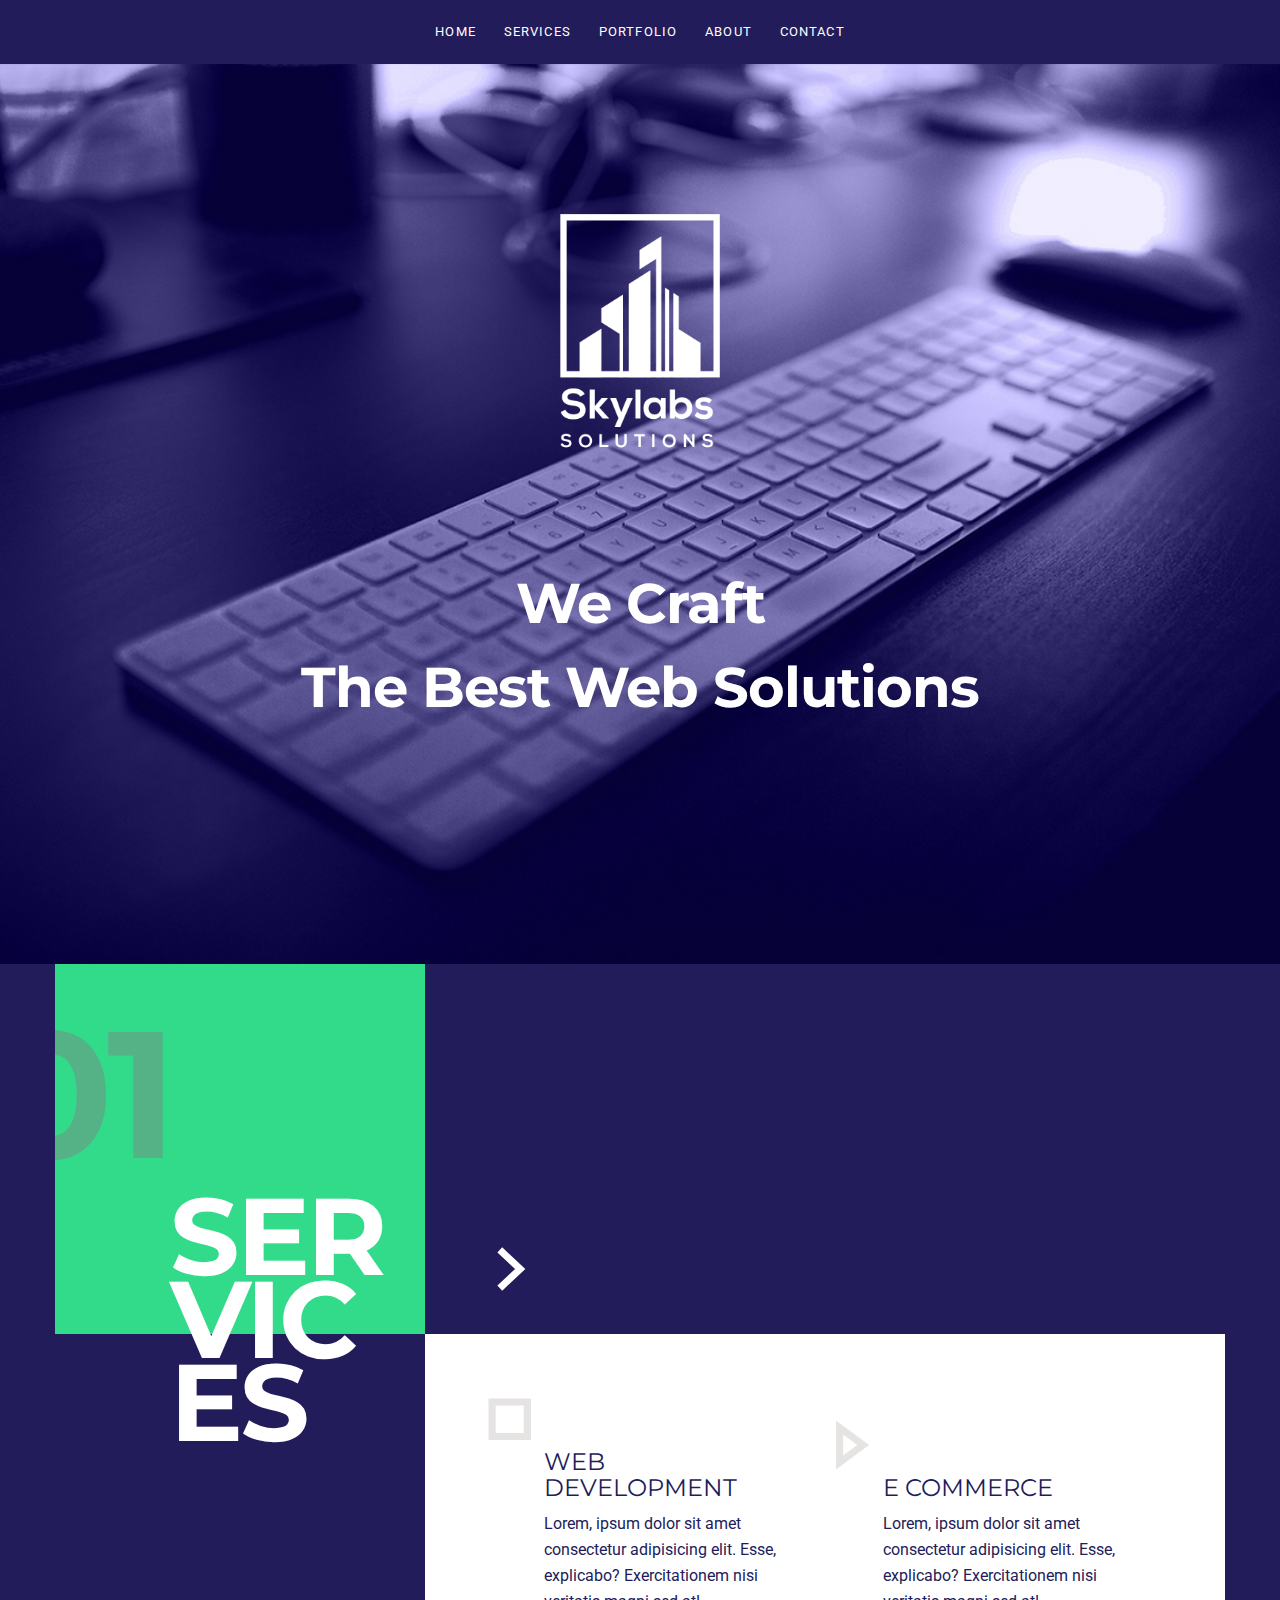
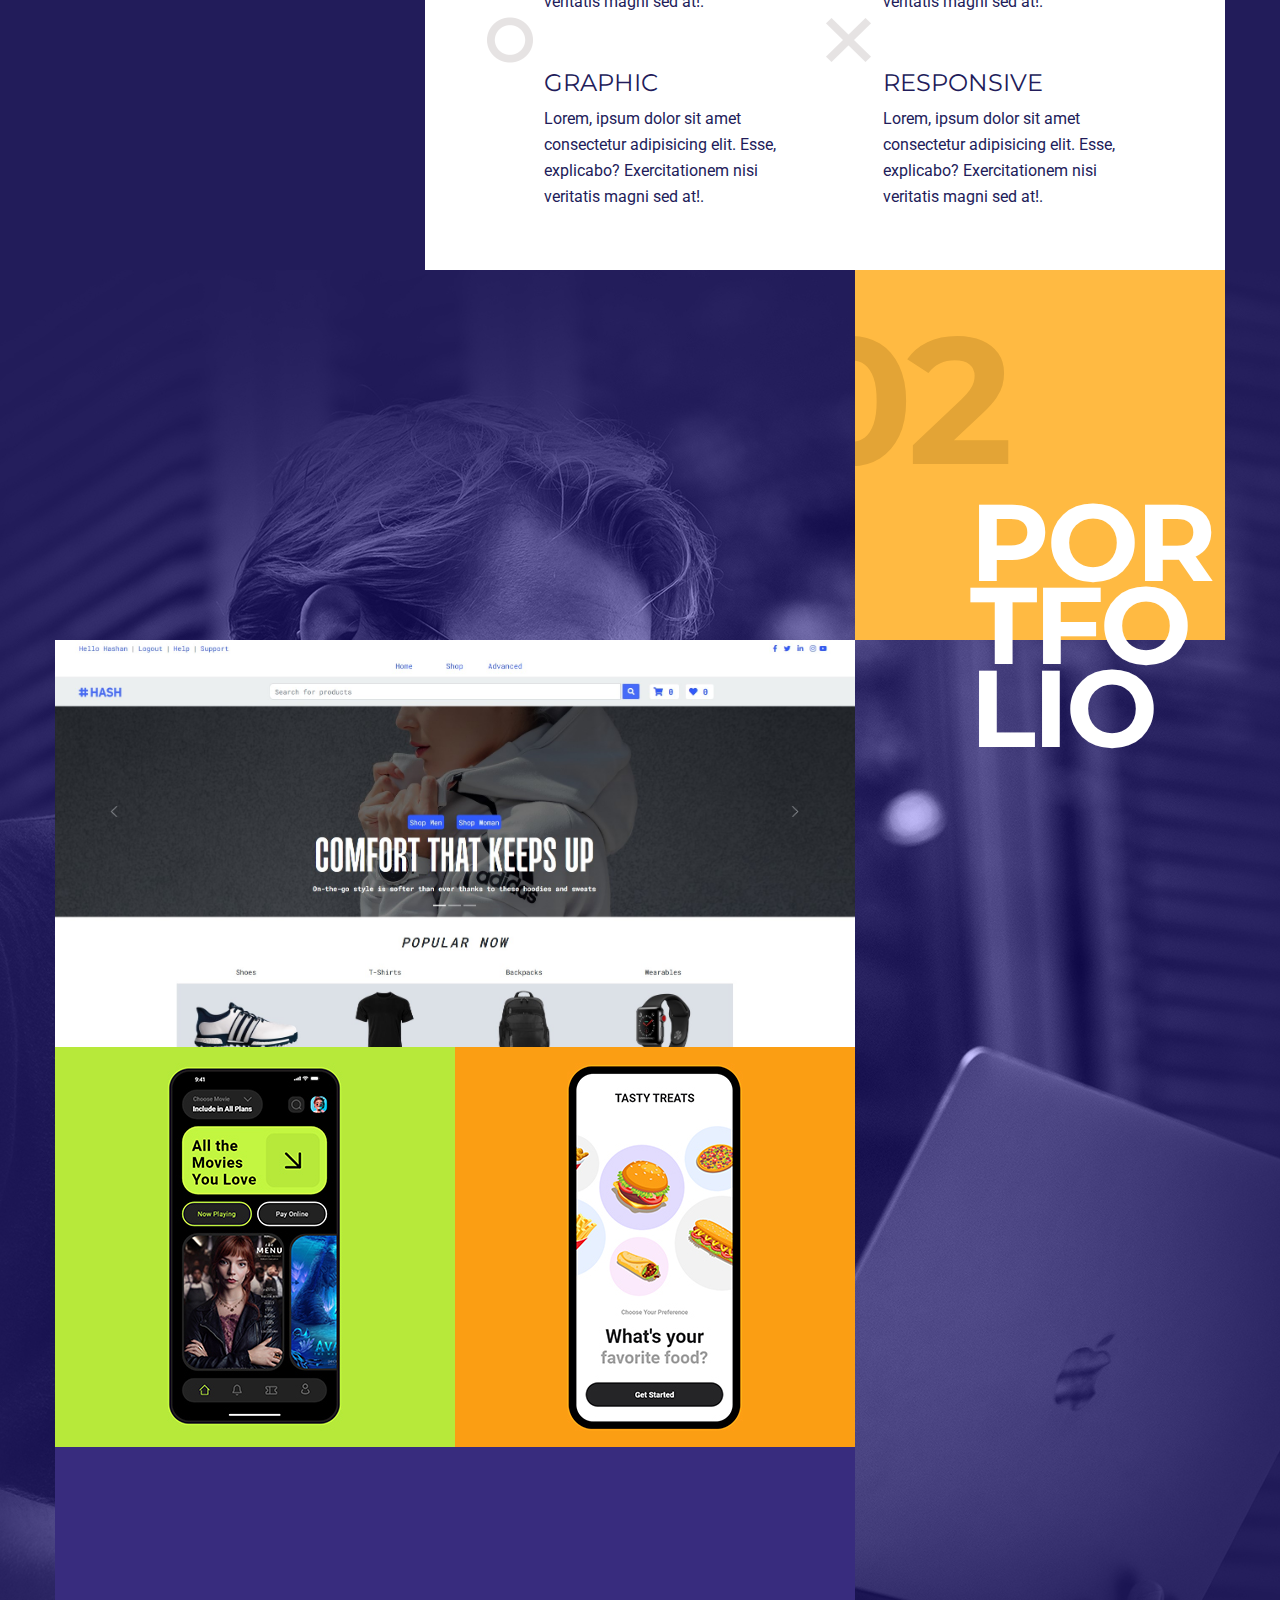
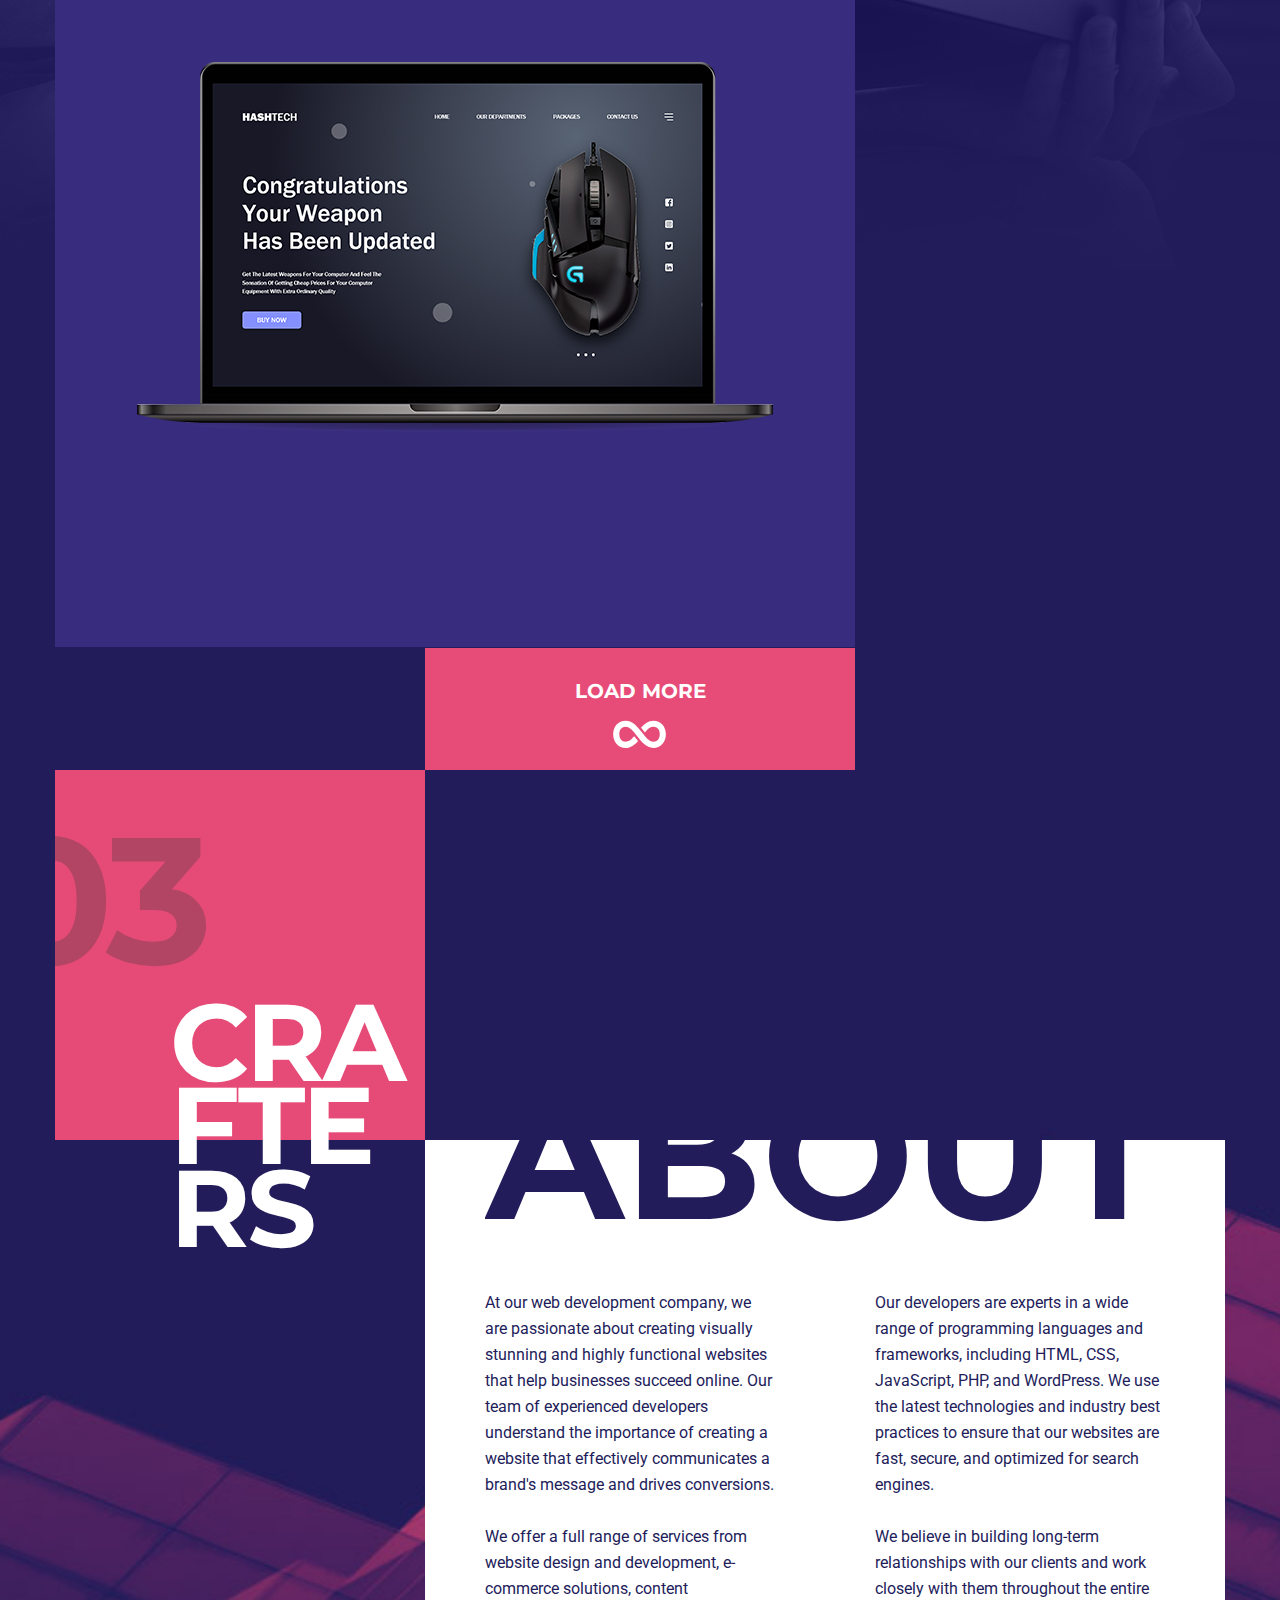
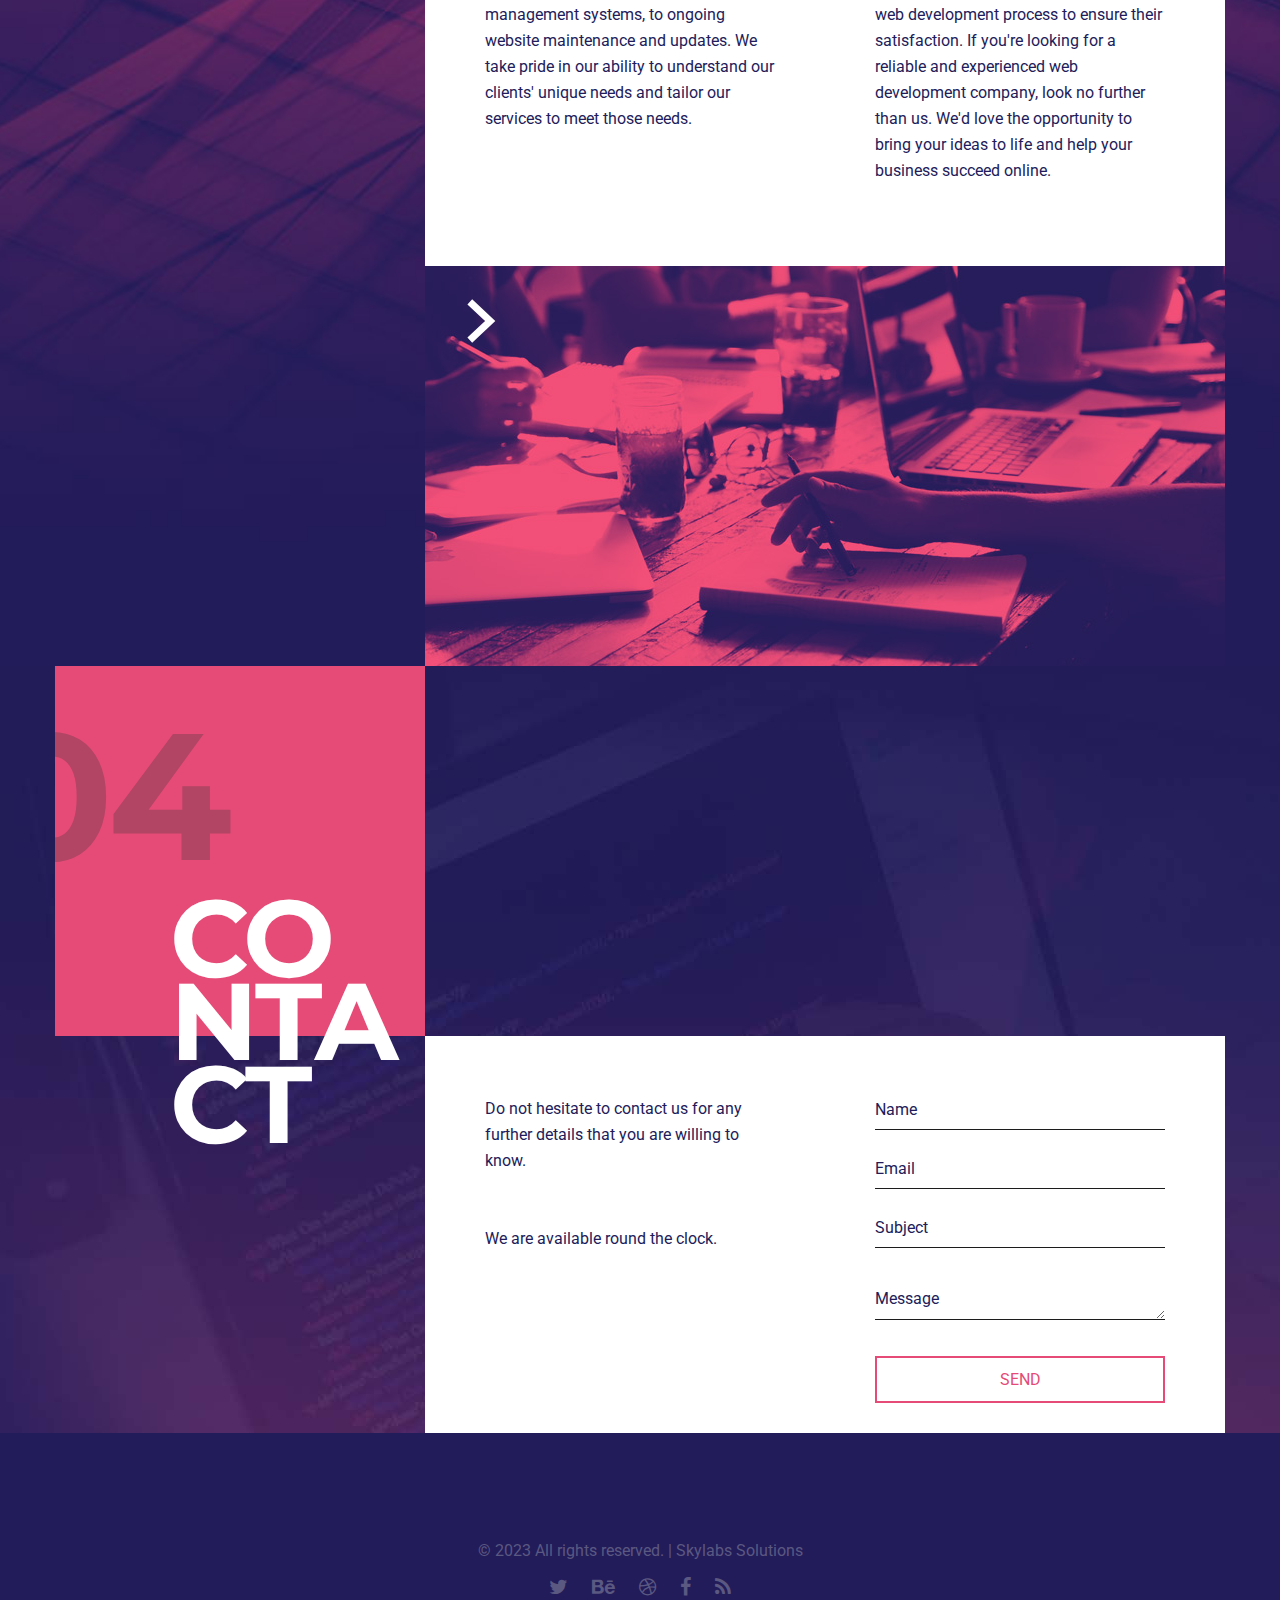
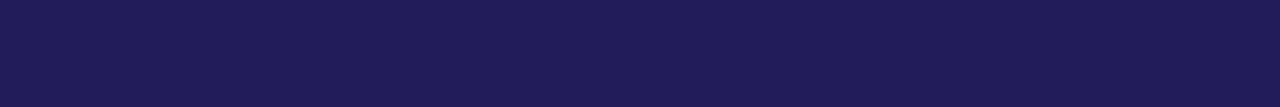
<file: index.html>
<!DOCTYPE HTML>
<html lang="en-US">

<head>
    <title>Skylabs Solutions</title>
    <meta http-equiv="Content-Type" content="text/html; charset=UTF-8">
    <meta name="description" content="Designed and Developed by Hashan Lakruwan" />
    <meta name="keywords" content="HTML, CSS, JavaScript, PHP" />
    <meta name="author" content="Hashan Lakruwan" />
    <meta name="viewport" content="width=device-width, initial-scale=1, maximum-scale=1">

    <link rel="shortcut icon" href="images/faviconSLS.png" />
    <link href='http://fonts.googleapis.com/css?family=Roboto:300,400,400i,700,700i,900|Montserrat:400,700|PT+Serif'
        rel='stylesheet' type='text/css'>
    <link rel="stylesheet" type="text/css" href='css/clear.css' />
    <link rel="stylesheet" type="text/css" href='css/common.css' />
    <link rel="stylesheet" type="text/css" href='css/font-awesome.min.css' />
    <link rel="stylesheet" type="text/css" href='css/carouFredSel.css' />
    <link rel="stylesheet" type="text/css" href='css/prettyPhoto.css' />
    <link rel="stylesheet" type="text/css" href='css/sm-clean.css' />
    <link rel="stylesheet" type="text/css" href='style.css' />
    <link href="https://cdn.jsdelivr.net/npm/bootstrap@5.0.2/dist/css/bootstrap.min.css" rel="stylesheet"
        integrity="sha384-EVSTQN3/azprG1Anm3QDgpJLIm9Nao0Yz1ztcQTwFspd3yD65VohhpuuCOmLASjC" crossorigin="anonymous">

    <!--[if lt IE 9]>
                <script src="js/html5.js"></script>
        <![endif]-->

</head>

<body class="container-fluid p-0">

    <!-- Preloader Gif -->
    <table class="doc-loader">
        <tr>
            <td>
                <img src="images/ajax-document-loader.gif" alt="Loading..." />
            </td>
        </tr>
    </table>

    <!-- Menu -->
    <div class="menu-wrapper center-relative">
        <nav id="header-main-menu">
            <div class="mob-menu" style="color: white;">MENU</div>
            <ul class="main-menu sm sm-clean">
                <li><a href="#home">Home</a></li>
                <li><a href="#services">Services</a></li>
                <li><a href="#portfolio">Portfolio</a></li>
                <li><a href="#about">About</a></li>
                <!-- <li><a href="#news">News</a></li> -->
                <!-- <li><a href="#video">Video</a></li> -->
                <!-- <li><a href="#skills">Skills</a></li> -->
                <li><a href="#contact">Contact</a></li>
            </ul>
        </nav>
    </div>



    <!-- Home -->

    <div id="home" class="section intro-page">
        <div class="block content-1170 center-relative center-text">
            <img class="top-logo" src="demo-images/logo.png" alt="Skylabs" />
            <br>
            <h1 class="big-title">We Craft <br> The Best Web Solutions
                <!-- <span>Graphic Design Solutions</span></h1>
                <p class="title-desc">Support bright students today for a better tomorrow</p> -->
        </div>
    </div>




    <!-- Service -->

    <div id="services" class="section">
        <div class="block content-1170 center-relative">
            <div class="section-title-holder left">
                <div class="section-num">
                    <span>01</span>
                </div>
                <h2 class="entry-title">Services</h2>
            </div>
            <div class="section-content-holder right">
                <div class="content-wrapper">
                    <script>
                        var slider1_speed = "500";
                        var slider1_auto = "false";
                        var slider1_hover = "true";
                    </script>
                    <div class="image-slider-wrapper relative service slider1">
                        <a id="slider1_next" class="image_slider_next" href="#"></a>

                        <ul id="slider1" class="image-slider slides">
                            <li>
                                <div class="service-holder ">
                                    <img src="demo-images/icon_01.png" alt="">
                                    <div class="service-content-holder">
                                        <div class="service-title">WEB DEVELOPMENT</div>
                                        <div class="service-content">
                                            Lorem, ipsum dolor sit amet consectetur adipisicing elit. Esse, explicabo?
                                            Exercitationem nisi veritatis magni sed at!.<br />
                                        </div>
                                    </div>
                                </div>
                                <div class="service-holder ">
                                    <img src="demo-images/icon_02.png" alt="">
                                    <div class="service-content-holder">
                                        <div class="service-title">E COMMERCE</div>
                                        <div class="service-content">
                                            Lorem, ipsum dolor sit amet consectetur adipisicing elit. Esse, explicabo?
                                            Exercitationem nisi veritatis magni sed at!.<br />
                                        </div>
                                    </div>
                                </div>
                                <div class="service-holder ">
                                    <img src="demo-images/icon_03.png" alt="">
                                    <div class="service-content-holder">
                                        <div class="service-title">GRAPHIC</div>
                                        <div class="service-content">
                                            Lorem, ipsum dolor sit amet consectetur adipisicing elit. Esse, explicabo?
                                            Exercitationem nisi veritatis magni sed at!.<br />
                                        </div>
                                    </div>
                                </div>
                                <div class="service-holder ">
                                    <img src="demo-images/icon_04.png" alt="">
                                    <div class="service-content-holder">
                                        <div class="service-title">RESPONSIVE</div>
                                        <div class="service-content">
                                            Lorem, ipsum dolor sit amet consectetur adipisicing elit. Esse, explicabo?
                                            Exercitationem nisi veritatis magni sed at!.<br />
                                        </div>
                                    </div>
                                </div>
                            </li>
                            <li>
                                <div class="service-holder ">
                                    <img src="demo-images/icon_03.png" alt="">
                                    <div class="service-content-holder">
                                        <div class="service-title">SEO</div>
                                        <div class="service-content">
                                            Lorem, ipsum dolor sit amet consectetur adipisicing elit. Esse, explicabo?
                                            Exercitationem nisi veritatis magni sed at!.<br />
                                        </div>
                                    </div>
                                </div>
                                <div class="service-holder ">
                                    <img src="demo-images/icon_04.png" alt="">
                                    <div class="service-content-holder">
                                        <div class="service-title">UI / UX</div>
                                        <div class="service-content">
                                            Lorem, ipsum dolor sit amet consectetur adipisicing elit. Esse, explicabo?
                                            Exercitationem nisi veritatis magni sed at!.<br />
                                        </div>
                                    </div>
                                </div>
                                <div class="service-holder ">
                                    <img src="demo-images/icon_02.png" alt="">
                                    <div class="service-content-holder">
                                        <div class="service-title">BACKEND DEVELOPMENT</div>
                                        <div class="service-content">
                                            Lorem, ipsum dolor sit amet consectetur adipisicing elit. Esse, explicabo?
                                            Exercitationem nisi veritatis magni sed at!.<br />
                                        </div>
                                    </div>
                                </div>
                                <div class="service-holder ">
                                    <img src="demo-images/icon_01.png" alt="">
                                    <div class="service-content-holder">
                                        <div class="service-title">FRONTEND DEVELOPMENT</div>
                                        <div class="service-content">
                                            Lorem, ipsum dolor sit amet consectetur adipisicing elit. Esse, explicabo?
                                            Exercitationem nisi veritatis magni sed at!.<br />
                                        </div>
                                    </div>
                                </div>
                            </li>
                        </ul>
                        <div class="clear"></div>
                    </div>

                </div>
            </div>
            <div class='clear'></div>
        </div>
    </div>


    <!-- Portfolio -->
    <div id="portfolio" class="section">
        <div class="block content-1170 center-relative">
            <div class="section-title-holder right">
                <div class="section-num">
                    <span>02</span>
                </div>
                <h2 class="entry-title">Portfolio</h2>
            </div>
            <div class="section-content-holder portfolio-holder left">
                <div class="grid" id="portfolio-grid">
                    <div class="grid-sizer"></div>
                    <div class="grid-item element-item p_one">
                        <a href="single-portfolio.html">
                            <img src="demo-images/portfolio_item_01.jpg" alt="">
                            <div class="portfolio-text-holder">
                                <div class="portfolio-text-wrapper">
                                    <p class="portfolio-type">
                                        <img src="images/icon_post.svg" alt="">
                                    </p>
                                    <p class="portfolio-text">HASH</p>
                                    <p class="portfolio-sec-text">E Commerce Web Application</p>
                                </div>
                            </div>
                        </a>
                    </div>
                    <div class="grid-item element-item p_one_half">
                        <a href="">
                            <img src="demo-images/portfolio_item_02.jpg" alt="">
                            <div class="portfolio-text-holder">
                                <div class="portfolio-text-wrapper">
                                    <p class="portfolio-type">
                                        <img src="images/icon_post.svg" alt="">
                                    </p>
                                    <p class="portfolio-text">Movie Application</p>
                                    <p class="portfolio-sec-text">UI/UX</p>
                                </div>
                            </div>
                        </a>
                    </div>
                    <div class="grid-item element-item p_one_half">
                        <a data-rel="prettyPhoto[gallery1]" href="demo-images/portfolio_item_08.jpg">
                            <img src="demo-images/portfolio_item_08.jpg" alt="">
                            <div class="portfolio-text-holder">
                                <div class="portfolio-text-wrapper">
                                    <p class="portfolio-type">
                                        <img src="images/icon_post.svg" alt="">
                                    </p>
                                    <p class="portfolio-text">Tasty Treats</p>
                                    <p class="portfolio-sec-text">Food Delivery Application UI Design</p>
                                </div>
                            </div>
                        </a>
                    </div>
                    <div class="grid-item element-item p_one">
                        <a data-rel="prettyPhoto[gallery1]" href="demo-images/portfolio_item_05.jpg">
                            <img src="demo-images/portfolio_item_05.jpg" alt="">
                            <div class="portfolio-text-holder">
                                <div class="portfolio-text-wrapper">
                                    <p class="portfolio-type">
                                        <img src="images/icon_post.svg" alt="">
                                    </p>
                                    <p class="portfolio-text">Web Application For a computer shop</p>
                                    <p class="portfolio-sec-text">Web Application</p>
                                </div>
                            </div>
                        </a>
                    </div>
                </div>

                <div class="clear"></div>
                <div class="block portfolio-load-more-holder">
                    <a target="_self" class="more-posts">LOAD MORE</a>
                    <img src="images/icon_infinity.svg" alt="Load more">
                </div>
            </div>
            <div class="clear"></div>
        </div>
        <div class="clear"></div>
    </div>


    <!-- About -->
    <div id="about" class="section">
        <div class="block content-1170 center-relative">
            <div class="section-title-holder left">
                <div class="section-num">
                    <span>03</span>
                </div>
                <h2 class="entry-title">CRAFTERS</h2>
            </div>
            <div class="section-content-holder right">
                <div class="content-wrapper">
                    <div class="content-title-holder">
                        <p class="content-title">About</p>
                    </div>
                    <div class="one_half ">
                        At our web development company, we are passionate about creating visually stunning and highly
                        functional websites that help businesses succeed online. Our team of experienced developers
                        understand the importance of creating a website that effectively communicates a brand's message
                        and drives conversions.
                        <br><br>
                        We offer a full range of services from website design and development, e-commerce solutions,
                        content management systems, to ongoing website maintenance and updates. We take pride in our
                        ability to understand our clients' unique needs and tailor our services to meet those needs.

                    </div>
                    <div class="one_half last ">
                        Our developers are experts in a wide range of programming languages and frameworks, including
                        HTML, CSS, JavaScript, PHP, and WordPress. We use the latest technologies and industry best
                        practices to ensure that our websites are fast, secure, and optimized for search engines.

                        <br><br>

                        We believe in building long-term relationships with our clients and work closely with them
                        throughout the entire web development process to ensure their satisfaction. If you're looking
                        for a reliable and experienced web development company, look no further than us. We'd love the
                        opportunity to bring your ideas to life and help your business succeed online.
                    </div>
                    <div class="clear"></div>
                    <br>
                    <br>
                </div>

                <div class="full-width">
                    <script>
                        var aboutImage_speed = "500";
                        var aboutImage_auto = "false";
                        var aboutImage_hover = "true";
                    </script>
                    <div class="image-slider-wrapper relative img aboutImage">
                        <a id="aboutImage_next" class="image_slider_next" href="#"></a>
                        <div class="caroufredsel_wrapper">
                            <ul id="aboutImage" class="image-slider slides">
                                <li><img src="demo-images/about_img_04.jpg" alt=""></li>
                                <li><img src="demo-images/about_img_05.jpg" alt=""></li>
                                <li><img src="demo-images/about_img_06.jpg" alt=""></li>
                            </ul>
                        </div>
                        <div class="clear"></div>
                    </div>

                    <script>
                        var team1_speed = "500";
                        var team1_auto = "false";
                        var team1_hover = "true";
                    </script>
                    <!-- <div class="image-slider-wrapper relative team team1">
                        <a id="team1_next" class="image_slider_next" href="#"></a>
                        <div class="caroufredsel_wrapper">
                            <ul id="team1" class="image-slider slides">
                                <li>
                                    <div class="member-content-holder">
                                        <h4 class="member-name">Shavin Perera</h4>
                                        <p class="member-position">Founder</p>
                                        <div class="member-content">
                                            Eiusmod tempor incididunt ut dolore magna labore eiusmod. Lorem ipsum dolor
                                            sit amet consectetur est lorem adipisicing elit, sed do eiusmod tempor polor
                                            sit amet consectetur.<br>
                                        </div>
                                    </div>
                                    <div class="member-image-holder">
                                        <img src="demo-images/about_img_01.jpg" alt="">
                                    </div>
                                    <div class="clear"></div>
                                </li>

                                <li>
                                    <div class="member-content-holder">
                                        <h4 class="member-name">Hashan Lakruwan</h4>
                                        <p class="member-position">Founder</p>
                                        <div class="member-content">
                                            Eiusmod tempor incididunt ut dolore magna labore eiusmod. Lorem ipsum dolor
                                            sit amet consectetur est lorem adipisicing elit, sed do eiusmod tempor polor
                                            sit amet consectetur.<br>
                                        </div>
                                    </div>
                                    <div class="member-image-holder">
                                        <img src="demo-images/about_img_02.jpg" alt="">
                                    </div>
                                    <div class="clear"></div>
                                </li>
                            </ul>
                        </div>
                        <div class="clear"></div>
                    </div> -->
                    <!-- <div class="">
                        <div class="d-flex justify-content-evenly align-items-center p-4"
                            style="background-color: #e64b77; height: 400px;"> -->
                            <!-- person 1 -->
                            <!-- <div style="height: 180px; width: 180px; overflow: hidden; border-radius: 50%;"> -->
                                <!-- <div class="img"
                                    style="z-index: 100; background-image: url(demo-images/about_img_01.jpg); width: 200px; height: 200px; background-position: center; background-size: cover; background-repeat: no-repeat;">
                                </div> -->
                                <!-- <p style="color: white; font-size: 30px; z-index: 10;">asdasdas</p> -->
                            <!-- </div> -->

                            <!-- person 1 -->
                            <!-- person 2 -->
                            <!-- <div style="height: 180px; width: 180px; overflow: hidden; border-radius: 50%;">
                                <div class="img"
                                    style="background-image: url(demo-images/about_img_02.jpg); width: 200px; height: 200px; background-position: center; background-size: cover; background-repeat: no-repeat;">
                                </div>
                            </div> -->
                            <!-- person 2 -->
                        <!-- </div>
                    </div> -->
                </div>

                <!-- end full-width div -->

            </div>
            <div class="clear"></div>
        </div>
    </div>


    <!-- News -->
    <!-- <div id="news" class="section">
        <div class="block content-1170 center-relative">
            <div class="section-title-holder right">
                <div class="section-num">
                    <span>
                        04
                    </span>
                </div>
                <h2 class="entry-title">STORIES</h2>
            </div>
            <div class="section-content-holder left">
                <div class="content-wrapper">
                    <div class="blog-holder block center-relative">

                        <article class="relative blog-item-holder center-relative">
                            <div class="num">01</div>
                            <div class="info">
                                <div class="author vcard ">Robert Williams</div>
                                <div class="cat-links">
                                    <ul>
                                        <li><a href="#">BRANDING</a></li>
                                    </ul>
                                </div>
                            </div>
                            <h3 class="entry-title">
                                <a href="#">Eiusmod tempor incididunt ut dolore magna labore eiusmod ipsum dolor</a>
                            </h3>
                            <div class="clear"></div>
                        </article>

                        <article class="relative blog-item-holder center-relative">
                            <div class="num">02</div>
                            <div class="info">
                                <div class="author vcard ">Jim Davis</div>
                                <div class="cat-links">
                                    <ul>
                                        <li><a href="#">TECH</a></li>
                                    </ul>
                                </div>
                            </div>
                            <h3 class="entry-title">
                                <a href="#">Incididunt ut dolore magna labore eiusmod lorem ipsum dolor sit</a>
                            </h3>
                            <div class="clear"></div>
                        </article>

                        <article class="relative blog-item-holder center-relative">
                            <div class="num">03</div>
                            <div class="info">
                                <div class="author vcard ">Ann Peterson</div>
                                <div class="cat-links">
                                    <ul>
                                        <li><a href="#">CRAFTING</a></li>
                                    </ul>
                                </div>
                            </div>
                            <h3 class="entry-title">
                                <a href="#">Labore eiusmod lorem ipsum dolor sit amet nunc labore incididunt ut
                                    dolore</a>
                            </h3>
                            <div class="clear"></div>
                        </article>

                        <article class="relative blog-item-holder center-relative">
                            <div class="num">04</div>
                            <div class="info">
                                <div class="author vcard ">Robert Williams</div>
                                <div class="cat-links">
                                    <ul>
                                        <li><a href="#">CRAFTING</a></li>
                                    </ul>
                                </div>
                            </div>
                            <h3 class="entry-title">
                                <a href="#">Dolor sit amet nunc labore incididunt ut dolore magna labore eiusmod</a>
                            </h3>
                            <div class="clear"></div>
                        </article>

                        <div class="latest-post-bottom-text">
                            <a href="#">GO TO BLOG</a>
                        </div>
                    </div>

                </div>
            </div>
            <div class="clear"></div>
        </div>

        <div class="block content-1170 center-relative">
            <div class="extra-content-left">
                <script> var text1_speed = "500";
                    var text1_auto = "false";
                    var text1_hover = "true";
                </script>
                <div class="text1 testimonial-slider-holder slider-holder">
                    <div class="caroufredsel_wrapper">
                        <ul id="text1" class="slides testimonial">
                            <li>
                                <div class="testimonial-content">
                                    <p class="testimonial-text">The difference between a Designer and Developer, when it
                                        comes to design skills, is the difference between shooting a bullet and throwing
                                        it.</p>
                                    <p class="testimonial-author">SCOTT HANSELMAN</p>
                                </div>
                                <div class="clear">
                                </div>
                            </li>
                            <li style="width: 500px;">
                                <div class="testimonial-content">
                                    <p class="testimonial-text">To create anything–whether a short story or a magazine
                                        profile or a film or a sitcom–is to believe, if only momentarily, you are
                                        capable of magic.</p>
                                    <p class="testimonial-author">TOM BISSEL</p>
                                </div>
                                <div class="clear"></div>
                            </li>
                            <li>
                                <div class="testimonial-content">
                                    <p class="testimonial-text">As a profession, graphic designers have been shamefully
                                        remiss or ineffective about plying their craft for social or political
                                        betterment.</p>
                                    <p class="testimonial-author">STEVEN HELLER</p>
                                </div>
                                <div class="clear"></div>
                            </li>
                        </ul>
                    </div>
                    <a id="text1_next" class="carousel_text_next" href="#"></a>
                    <div class="clear"></div>
                </div>
            </div>
        </div>
    </div> -->


    <!-- Contact -->
    <div id="contact" class="section">
        <div class="block content-1170 center-relative">
            <div class="section-title-holder left">
                <div class="section-num">
                    <span>
                        04
                    </span>
                </div>
                <h2 class="entry-title">Contact</h2>
            </div>
            <div class="section-content-holder right">
                <div class="content-wrapper">
                    <div class="one_half ">
                        <p>Do not hesitate to contact us for any further details that you are willing to know.
                            <br>
                            <br>
                            <br>
                            We are available round the clock.
                        </p>
                        <br>
                        <!-- <p><strong><span style="color: #e64b77;">Incididunt ut dolore</span></strong> magna labore
                            eiusmod. Dolor sit amet consectetur est adipisicing elit, sed do eiusmod.</p> -->
                    </div>
                    <div class="one_half last">
                        <div class="contact-form">
                            <p><input id="name" type="text" name="your-name" placeholder="Name"></p>
                            <p><input id="contact-email" type="email" name="your-email" placeholder="Email"></p>
                            <p><input id="subject" type="text" name="your-subject" placeholder="Subject"></p>
                            <p><textarea id="message" name="your-message" placeholder="Message"></textarea></p>
                            <p><input type="submit" onClick="SendMail()" value="SEND"></p>
                        </div>
                    </div>
                    <div class="clear"></div>
                </div>
                <!-- <div class="full-width">
                    <iframe
                        src="https://www.google.com/maps/embed?pb=!1m10!1m8!1m3!1d247.44748718432552!2d79.8837684!3d7.1074726!3m2!1i1024!2i768!4f13.1!5e0!3m2!1sen!2slk!4v1674230002368!5m2!1sen!2slk"
                        width="600" height="450" style="border:0;" allowfullscreen="" loading="lazy"
                        referrerpolicy="no-referrer-when-downgrade"></iframe>
                </div> -->
            </div>
            <div class="clear"></div>
        </div>
    </div>

    <!-- Footer -->

    <footer>
        <div class="footer content-1170 center-relative">
            <ul>
                <li class="copyright-footer">
                    © 2023 All rights reserved. | Skylabs Solutions
                </li>
                <li class="social-footer">
                    <a href="#"><span class="fa fa-twitter"></span></a>
                    <a href="#"><span class="fa fa-behance"></span></a>
                    <a href="#"><span class="fa fa-dribbble"></span></a>
                    <a href="#"><span class="fa fa-facebook"></span></a>
                    <a href="#"><span class="fa fa-rss"></span></a>
                </li>
            </ul>
        </div>
    </footer>


    <!--Load JavaScript-->
    <script type="text/javascript" src="js/jquery.js"></script>
    <script type='text/javascript' src='js/jquery.sticky-kit.min.js'></script>
    <script type='text/javascript' src='js/jquery.smartmenus.min.js'></script>
    <script type='text/javascript' src='js/jquery.sticky.js'></script>
    <script type='text/javascript' src='js/jquery.dryMenu.js'></script>
    <script type='text/javascript' src='js/isotope.pkgd.js'></script>
    <script type='text/javascript' src='js/jquery.carouFredSel-6.2.0-packed.js'></script>
    <script type='text/javascript' src='js/jquery.mousewheel.min.js'></script>
    <script type='text/javascript' src='js/jquery.touchSwipe.min.js'></script>
    <script type='text/javascript' src='js/jquery.easing.1.3.js'></script>
    <script type='text/javascript' src='js/imagesloaded.pkgd.js'></script>
    <script type='text/javascript' src='js/jquery.prettyPhoto.js'></script>
    <script type='text/javascript' src='js/main.js'></script>
</body>

</html>
</file>
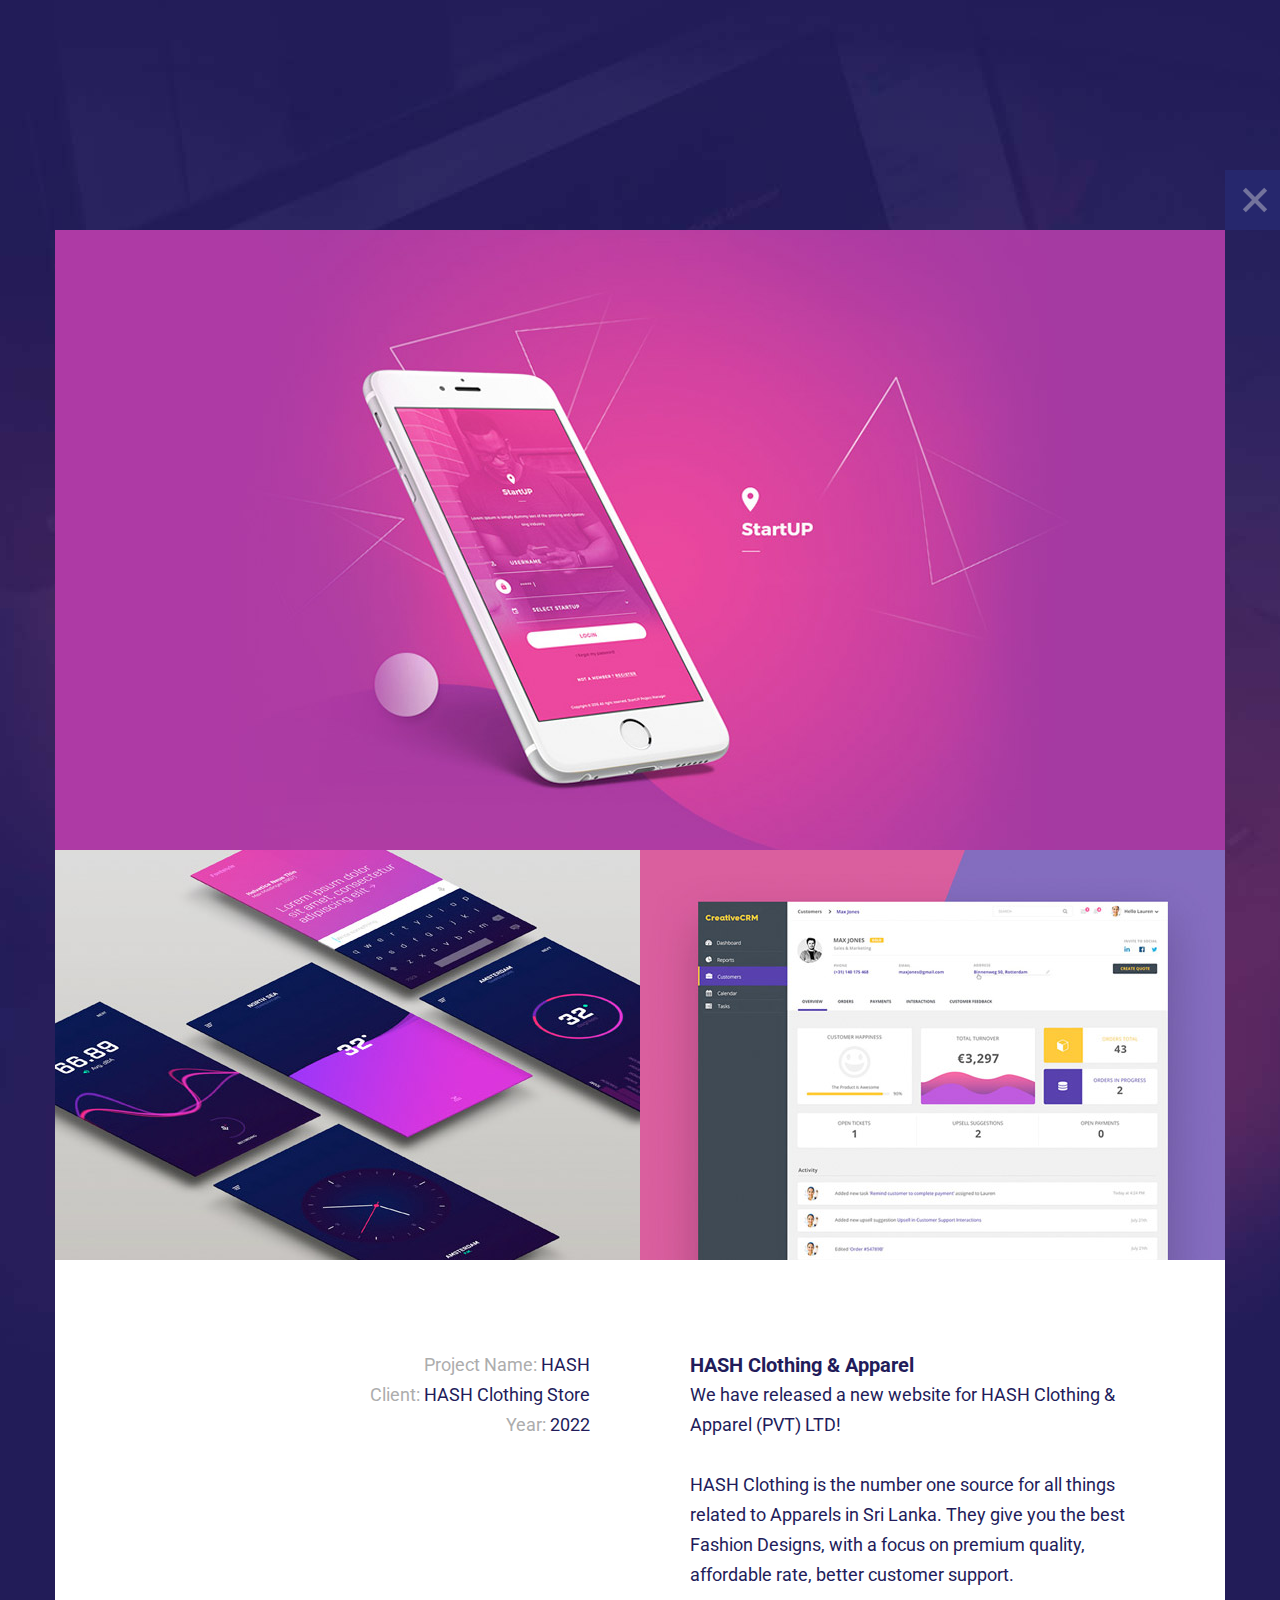
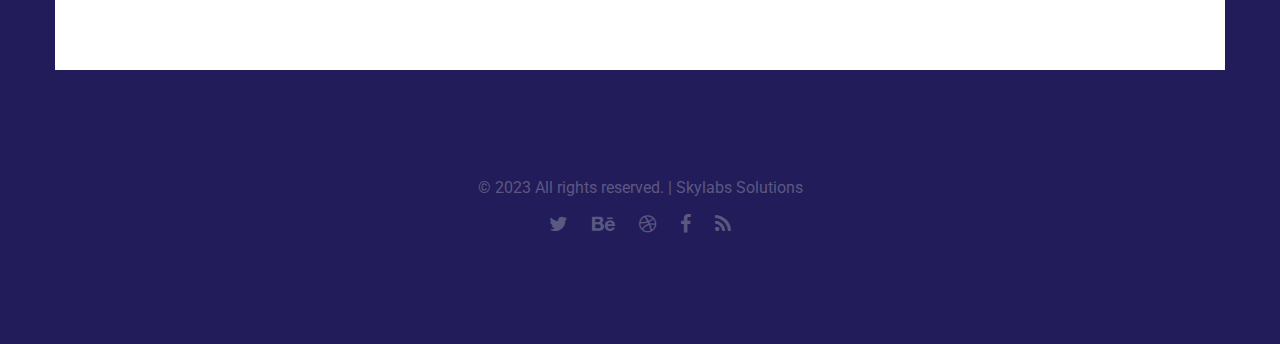
<file: single-portfolio.html>
<!DOCTYPE HTML>
<html lang="en-US">
    <head>
        <title>Boxus - Html Responsive One Page Template</title>
        <meta http-equiv="Content-Type" content="text/html; charset=UTF-8">
        <meta name="description" content="Template by Colorlib" />
        <meta name="keywords" content="HTML, CSS, JavaScript, PHP" />
        <meta name="author" content="Colorlib" />
        <meta name="viewport" content="width=device-width, initial-scale=1, maximum-scale=1">

        <link rel="shortcut icon" href="images/faviconSLS.png" />
        <link href='http://fonts.googleapis.com/css?family=Roboto:300,400,400i,700,700i,900|Montserrat:400,700|PT+Serif' rel='stylesheet' type='text/css'>
        <link rel="stylesheet" type="text/css"  href='css/clear.css' />
        <link rel="stylesheet" type="text/css"  href='css/common.css' />
        <link rel="stylesheet" type="text/css"  href='css/font-awesome.min.css' />
        <link rel="stylesheet" type="text/css"  href='css/carouFredSel.css' />
        <link rel="stylesheet" type="text/css"  href='css/prettyPhoto.css' />
        <link rel="stylesheet" type="text/css"  href='css/sm-clean.css' />
        <link rel="stylesheet" type="text/css"  href='style.css' />

        <!--[if lt IE 9]>
                <script src="js/html5.js"></script>
        <![endif]-->

    </head>
    <body class="single-portfolio">

        <!-- Preloader Gif -->
        <table class="doc-loader">
            <tr>
                <td>
                    <img src="images/ajax-document-loader.gif" alt="Loading..." />
                </td>
            </tr>
        </table>

        <!-- Menu -->
        <div class="menu-wrapper center-relative">
            <nav id="header-main-menu">
                <div class="mob-menu">MENU</div>
                <ul class="main-menu sm sm-clean">
                    <li><a href="#home">Home</a></li>
                    <li><a href="#services">Services</a></li>
                    <li><a href="#portfolio">Portfolio</a></li>
                    <li><a href="#about">About</a></li>
                    <li><a href="#news">News</a></li>
                    <li><a href="#video">Video</a></li>
                    <li><a href="#skills">Skills</a></li>
                    <li><a href="#contact">Contact</a></li>
                </ul>
            </nav>
        </div>



        <article id="portfolio-1" class="section portfolio">
            <div class="center-relative content-1170">
                <div class="entry-content">
                    <div class="content-wrap relative">
                        <a class="absolute x-close" href="index.html#portfolio">
                            <img src="images/icon_x.svg" alt="Close">
                        </a>

                        <div class="one margin-0">
                            <img src="demo-images/item_img_01.jpg" alt="">
                        </div>
                        <div class="clear"></div>
                        <div class="one_half margin-0">
                            <img src="demo-images/item_img_02.jpg" alt="">
                        </div>
                        <div class="one_half last margin-0">
                            <img src="demo-images/item_img_03.jpg" alt="">
                        </div>
                        <div class="clear"></div>
                        <br>
                        <br>
                        <br>

                        <div class="one_half text-right">
                            <p>
                                <span style="color: #adadad;">Project Name:</span> HASH<br>
                                <span style="color: #adadad;">Client:</span> HASH Clothing Store<br>
                                <span style="color: #adadad;">Year:</span> 2022
                            </p>
                           <br>
                           <br>
                            <!-- <div class="text-right">
                                <a href="#" target="_self" class="button ">Download</a>
                            </div> -->
                        </div>
                        <div class="one_half last ">
                            <h1>HASH Clothing & Apparel</h1>
                            <p>We have released a new website for HASH Clothing & Apparel (PVT) LTD!</p>
                            <br>
                            <p>
                                HASH Clothing is the number one source for all things related to Apparels in Sri Lanka. They give you the best Fashion Designs, with a focus on premium quality, affordable rate, better customer support.<br>
                            </p>
                        </div>
                        <div class="clear"></div>
                    </div>
                </div>
                <div class="clear"></div>
            </div>



            <!-- Footer -->
            <footer>
                <div class="footer content-1170 center-relative">
                    <ul>
                        <li class="copyright-footer">
                            © 2023 All rights reserved. | Skylabs Solutions
                        </li>
                        <li class="social-footer">
                            <a href="#"><span class="fa fa-twitter"></span></a>
                            <a href="#"><span class="fa fa-behance"></span></a>
                            <a href="#"><span class="fa fa-dribbble"></span></a>
                            <a href="#"><span class="fa fa-facebook"></span></a>
                            <a href="#"><span class="fa fa-rss"></span></a>
                        </li>
                    </ul>
                </div>
            </footer>
        </article>




        <!--Load JavaScript-->
        <script type="text/javascript" src="js/jquery.js"></script>
        <script type='text/javascript' src='js/jquery.sticky-kit.min.js'></script>
        <script type='text/javascript' src='js/jquery.smartmenus.min.js'></script>
        <script type='text/javascript' src='js/jquery.sticky.js'></script>
        <script type='text/javascript' src='js/jquery.dryMenu.js'></script>
        <script type='text/javascript' src='js/isotope.pkgd.js'></script>
        <script type='text/javascript' src='js/jquery.carouFredSel-6.2.0-packed.js'></script>
        <script type='text/javascript' src='js/jquery.mousewheel.min.js'></script>
        <script type='text/javascript' src='js/jquery.touchSwipe.min.js'></script>
        <script type='text/javascript' src='js/jquery.easing.1.3.js'></script>
        <script type='text/javascript' src='js/imagesloaded.pkgd.js'></script>
        <script type='text/javascript' src='js/jquery.prettyPhoto.js'></script>
        <script type='text/javascript' src='js/main.js'></script>
    </body>
</html>
</file>
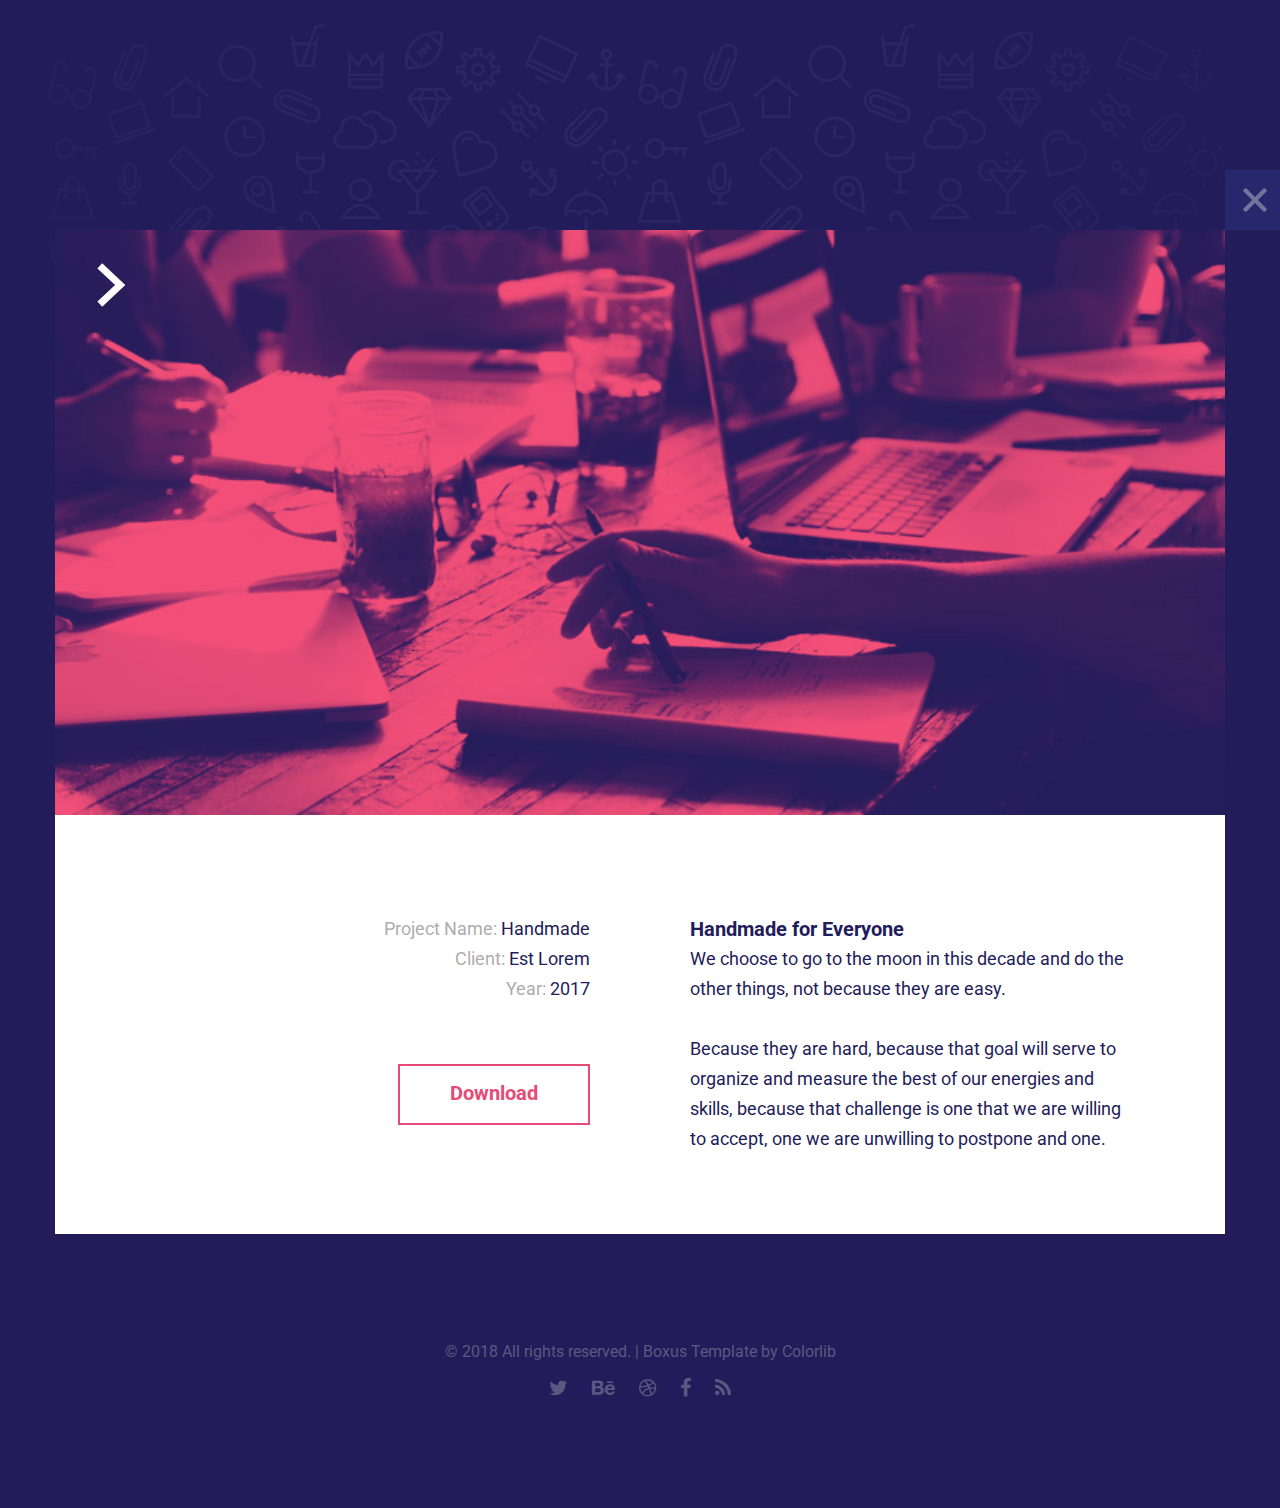
<file: single-portfolio2.html>
<!DOCTYPE HTML>
<html lang="en-US">
    <head>
        <title>Boxus - Html Responsive One Page Template</title>
        <meta http-equiv="Content-Type" content="text/html; charset=UTF-8">
        <meta name="description" content="Template by Colorlib" />
        <meta name="keywords" content="HTML, CSS, JavaScript, PHP" />
        <meta name="author" content="Colorlib" />
        <meta name="viewport" content="width=device-width, initial-scale=1, maximum-scale=1">

        <link rel="shortcut icon" href="images/favicon.png" />
        <link href='http://fonts.googleapis.com/css?family=Roboto:300,400,400i,700,700i,900|Montserrat:400,700|PT+Serif' rel='stylesheet' type='text/css'>
        <link rel="stylesheet" type="text/css"  href='css/clear.css' />
        <link rel="stylesheet" type="text/css"  href='css/common.css' />
        <link rel="stylesheet" type="text/css"  href='css/font-awesome.min.css' />
        <link rel="stylesheet" type="text/css"  href='css/carouFredSel.css' />
        <link rel="stylesheet" type="text/css"  href='css/prettyPhoto.css' />
        <link rel="stylesheet" type="text/css"  href='css/sm-clean.css' />
        <link rel="stylesheet" type="text/css"  href='style.css' />

        <!--[if lt IE 9]>
                <script src="js/html5.js"></script>
        <![endif]-->

    </head>
    <body class="single-portfolio">

        <!-- Preloader Gif -->
        <table class="doc-loader">
            <tr>
                <td>
                    <img src="images/ajax-document-loader.gif" alt="Loading..." />
                </td>
            </tr>
        </table>

        <!-- Menu -->
        <div class="menu-wrapper center-relative">
            <nav id="header-main-menu">
                <div class="mob-menu">MENU</div>
                <ul class="main-menu sm sm-clean">
                    <li><a href="#home">Home</a></li>
                    <li><a href="#services">Services</a></li>
                    <li><a href="#portfolio">Portfolio</a></li>
                    <li><a href="#about">About</a></li>
                    <li><a href="#news">News</a></li>
                    <li><a href="#video">Video</a></li>
                    <li><a href="#skills">Skills</a></li>
                    <li><a href="#contact">Contact</a></li>
                </ul>
            </nav>
        </div>



        <article id="portfolio-2" class="section portfolio">
            <div class="center-relative content-1170">
                <div class="entry-content">
                    <div class="content-wrap relative">
                        <a class="absolute x-close" href="index.html#portfolio">
                            <img src="images/icon_x.svg" alt="Close">
                        </a>

                        <script>
                            var aboutImage_speed = "500";
                            var aboutImage_auto = "false";
                            var aboutImage_hover = "true";
                        </script>
                        <div class="image-slider-wrapper relative img aboutImage">
                            <a id="aboutImage_next" class="image_slider_next" href="#"></a>
                            <div class="caroufredsel_wrapper">
                                <ul id="aboutImage" class="image-slider slides">
                                    <li><img src="demo-images/about_img_04.jpg" alt=""></li>
                                    <li><img src="demo-images/about_img_05.jpg" alt=""></li>
                                    <li><img src="demo-images/about_img_06.jpg" alt=""></li>
                                </ul>
                            </div>
                            <div class="clear"></div>
                        </div>

                        <div class="clear"></div>
                        <br>
                        <br>
                        <br>
                        <div class="one_half text-right">
                            <p>
                                <span style="color: #adadad;">Project Name:</span> Handmade<br>
                                <span style="color: #adadad;">Client:</span> Est Lorem<br>
                                <span style="color: #adadad;">Year:</span> 2017
                            </p>
                            <br>
                            <br>
                            <div class="text-right">
                                <a href="#" target="_self" class="button ">Download</a>
                            </div>
                        </div>
                        <div class="one_half last ">
                            <h1>Handmade for Everyone</h1>
                            <p>We choose to go to the moon in this decade and do the other things, not because they are easy.</p>
                            <br>
                            <p>
                                Because they are hard, because that goal will serve to organize and measure the best of our energies and skills, because that challenge is one that we are willing to accept, one we are unwilling to postpone and one.<br>
                            </p>
                        </div>
                        <div class="clear"></div>
                    </div>
                </div>
                <div class="clear"></div>
            </div>



            <!-- Footer -->
            <footer>
                <div class="footer content-1170 center-relative">
                    <ul>
                        <li class="copyright-footer">
                            © 2018 All rights reserved. | Boxus Template by <a href="https://colorlib.com" target="_blank">Colorlib</a>
                        </li>
                        <li class="social-footer">
                            <a href="#"><span class="fa fa-twitter"></span></a>
                            <a href="#"><span class="fa fa-behance"></span></a>
                            <a href="#"><span class="fa fa-dribbble"></span></a>
                            <a href="#"><span class="fa fa-facebook"></span></a>
                            <a href="#"><span class="fa fa-rss"></span></a>
                        </li>
                    </ul>
                </div>
            </footer>
        </article>




        <!--Load JavaScript-->
        <script type="text/javascript" src="js/jquery.js"></script>
        <script type='text/javascript' src='js/jquery.sticky-kit.min.js'></script>
        <script type='text/javascript' src='js/jquery.smartmenus.min.js'></script>
        <script type='text/javascript' src='js/jquery.sticky.js'></script>
        <script type='text/javascript' src='js/jquery.dryMenu.js'></script>
        <script type='text/javascript' src='js/isotope.pkgd.js'></script>
        <script type='text/javascript' src='js/jquery.carouFredSel-6.2.0-packed.js'></script>
        <script type='text/javascript' src='js/jquery.mousewheel.min.js'></script>
        <script type='text/javascript' src='js/jquery.touchSwipe.min.js'></script>
        <script type='text/javascript' src='js/jquery.easing.1.3.js'></script>
        <script type='text/javascript' src='js/imagesloaded.pkgd.js'></script>
        <script type='text/javascript' src='js/jquery.prettyPhoto.js'></script>
        <script type='text/javascript' src='js/main.js'></script>
    </body>
</html>
</file>
<file: css/clear.css>
html, body, div, span, object, iframe,
h1, h2, h3, h4, h5, h6, p, blockquote, pre,
abbr, address, cite, code,
del, dfn, em, img, ins, kbd, q, samp,
small, strong, sub, sup, var,
b, i, ol, ul, li,
fieldset, form, label, legend,
table, caption, tbody, tfoot, thead, tr, th, td,
article, aside, canvas, details, figcaption, figure, 
footer, header, hgroup, menu, nav, section, summary,
time, mark, audio, video {
    margin:0;
    padding:0;
    border:0;
    outline: none;
    font-size:100%;
    vertical-align:baseline;
    background:transparent;
}

body {
    line-height:1;
}

article,aside,details,figcaption,figure,
footer,header,hgroup,menu,nav,section { 
    display:block;
}

nav ul,ul,ol {
    list-style:none;
}

blockquote, q {
    quotes:none;
}

blockquote:before, blockquote:after,
q:before, q:after {
    content:'';
    content:none;
}

a {
    margin:0;
    padding:0;
    font-size:100%;
	outline: none;
    vertical-align:baseline;
    background:transparent;
}

ins {
    background-color:#ff9;
    color:#000;
    text-decoration:none;
}

mark {
    background-color:#ff9;
    color:#000; 
    font-style:italic;
    font-weight:bold;
}

del {
    text-decoration: line-through;
}

abbr[title], dfn[title] {
    border-bottom:1px dotted;
    cursor:help;
}

table {
    border-collapse:collapse;
    border-spacing:0;
}

hr {
    display:block;
    height:1px;
    border:0;   
    border-top:1px solid #cccccc;
    margin:1em 0;
    padding:0;
}

input, select {
    vertical-align:middle;
}

input:focus, textarea:focus
{
    outline: none;
}
</file>
<file: css/common.css>
a.wp-ver
{
    color: red !important;
    font-weight: 700 !important;
}
.block
{
    display: block;
}
.hidden
{
    display: none;
}
.clear
{
    clear: both;
}
.left
{
    float: left;
}
.right
{
    float: right;
}
.line-height
{
    line-height: 0;
}
.clear-right
{
    clear: right;
}
.clear-left
{
    clear: left;
}
.center-relative
{
    margin-left: auto;
    margin-right: auto;
}
.center-absolute
{
    left: 50%;
}
.center-text
{
    text-align: center !important;
}
.text-left
{
    text-align: left;
}
.text-right
{
    text-align: right;
}
.absolute
{
    position: absolute;
}
.fixed
{
    position: fixed;
}
.relative
{
    position: relative;
}
.margin-0, .margin-0 img
{
    margin: 0 !important;
    line-height: 0;
}
.top-0
{
    margin-top: 0 !important;
}
.top-5
{
    margin-top: 5px !important;	
}
.top-10
{
    margin-top: 10px;	
}
.top-15
{
    margin-top: 15px;	
}
.top-20
{
    margin-top: 20px;
}
.top-25
{
    margin-top: 25px;	
}
.top-30
{
    margin-top: 30px;	
}
.top-50
{
    margin-top: 50px;	
}
.top-60
{
    margin-top: 60px;	
}
.top-70
{
    margin-top: 70px;	
}
.top-75
{
    margin-top: 75px;	
}
.top-80
{
    margin-top: 80px;
}
.top-100
{
    margin-top: 100px;	
}
.top-105
{
    margin-top: 105px;	
}
.top-120
{
    margin-top: 120px;
}
.top-150
{
    margin-top: 150px;	
}
.top-200
{
    margin-top: 200px;	
}
.top-negative-30
{
    margin-top: -30px;
}
.left-35
{
    margin-left:35px;
}
.right-35
{
    margin-right:35px;
}
.bottom-0
{
    margin-bottom: 0 !important;
}
.bottom-10
{
    margin-bottom: 10px !important;
}
.bottom-20
{
    margin-bottom: 20px !important;
}
.bottom-25
{
    margin-bottom: 25px !important;
}
.bottom-30
{
    margin-bottom: 30px !important;
}
.bottom-50
{
    margin-bottom: 50px !important;
}
.bottom-100
{
    margin-bottom: 100px !important;
}
.bottom-150
{
    margin-bottom: 150px !important;
}
.bottom-200
{
    margin-bottom: 200px !important;
}
.width-25
{
    width: 25%;
}
.width-50
{
    width: 50%;
}
.width-75
{
    width: 75%;
}
.width-85
{
    width: 85%;
}
.width-100
{
    width: 100%;
}
.sticky
{
    font-size: 100%;
}
blockquote
{
    font-family: 'Montserrat', sans-serif;
    margin-top: 50px;
    margin-bottom: 50px;
    font-size: 20px;
    line-height: 35px;
    color: #e64b77;
    font-weight: 400;
    position: relative;
    z-index: 2;
}
blockquote.inline-blockquote
{
    width: 395px;
    float: left;
    margin-left: -40px;
    margin-right: 40px;
    margin-top: 70px;

}
blockquote p
{
    position: relative;
    z-index: 2;
}
.wrap-blockquote
{
    display: inline;
}
address
{
    font-size: 32px;
    line-height: 50px;
    font-style: normal;
}
iframe
{
    width: 100%;
}
a.button
{
    display: inline-block;
    color: #e54b76;
    border: 2px solid #e54b76;
    text-align: center;
    padding-bottom: 15px;
    padding-top: 12px;
    padding-left: 50px;
    padding-right: 50px;
    cursor: pointer;
    margin-bottom: 25px;
    vertical-align: middle;
    text-decoration: none;
    font-size: 20px;
    font-weight: 700;
    transition: all .2s linear;
}
a.button:active
{
    position: relative;
    top: 1px;	
}
a.button:hover
{
    color: white;
    background-color: #e54b76;
}

h1,h2,h3,h4,h5,h6
{
    padding: 20px 0;
}
h1
{
    font-size: 38px;
    line-height: 38px;    
}
h2
{
    font-size: 34px;    
    line-height: 34px;    
}
h3
{
    font-size: 32px;  
    line-height: 32px;    
}
h4
{
    font-size: 30px;    
}
h5
{
    font-size: 28px;   
}
h6
{
    font-size: 26px;    
}
em
{
    font-style: italic;
}
ol
{
    list-style-type: decimal;
}
pre
{
    word-wrap: break-word;
}
.single-content table, .single-content th, .single-content td, .page-content table, .page-content th, .page-content td
{
    border:1px solid black;
    padding: 10px;
    vertical-align: middle;
}
sup
{
    vertical-align: super;
    font-size: smaller;
}
sub
{
    vertical-align: sub;
    font-size: smaller;
}
.single-content ol
{
    display: block;
    list-style-type: decimal;
    margin: 0 0 14px 17px;
}
.single-content ul
{
    display: block;
    list-style-type: disc;
    margin: 0 0 14px 17px;
}

/* COLUMNS */

.one,  .one_half,  .one_third,  .two_third,  .three_fourth, 
.one_fourth{
    margin-right: 100px;
    float: left;
    position: relative;
    margin-bottom: 30px;
}
.last{
    margin-right: 0 !important;
    clear: right;
}
.one{
    float: none;
    display: block;
    clear: both;
    margin-right: 0;
}
.one_half{
    width: 290px;
}

.one img,  .one_half img,  .one_third img,  .two_third img, 
.three_fourth img,  .one_fourth img{
    max-width: 100%;
    height: auto;
    max-height: 100%;
    width: auto;	
}

.one.margin-0 img, .one_half.margin-0 img, .one_third.margin-0 img, .two_third.margin-0 img, 
.one_fourth.margin-0 img, .three_fourth.margin-0 img{
    width: 100% !important;
}

.one.margin-0
{
    width: 100% !important;
    padding: 0 !important;
}

.one_half.margin-0{
    width: 50% !important;
    float: left !important;
    padding: 0 !important;
}

.one_third.margin-0{
    width: 33.333333333%;
    float: left !important;
    padding: 0 !important;
}
.two_third.margin-0{
    width: 66.666666666%;
    float: left !important;
    padding: 0 !important;
}
.one_fourth.margin-0{
    width: 25%;
    float: left !important;
    padding: 0 !important;
}
.three_fourth.margin-0{
    width: 75%;
    float: left !important;
    padding: 0 !important;
}

/* MENU */

/* Mobile first layout SmartMenus Core CSS (it's not recommended editing these rules)
   You need this once per page no matter how many menu trees or different themes you use.
-------------------------------------------------------------------------------------------*/

.sm,.sm ul,.sm li{display:block;list-style:none;margin:0;padding:0;line-height:normal;direction:ltr;-webkit-tap-highlight-color:rgba(0,0,0,0);}
.sm-rtl,.sm-rtl ul,.sm-rtl li{direction:rtl;text-align:right;}
.sm>li>h1,.sm>li>h2,.sm>li>h3,.sm>li>h4,.sm>li>h5,.sm>li>h6{margin:0;padding:0;}
.sm ul{display:none;}
.sm li,.sm a{position:relative;}
.sm a{display:block;}
.sm a.disabled{cursor:not-allowed;}
.sm:after{content:"\00a0";display:block;height:0;font:0px/0 serif;clear:both;visibility:hidden;overflow:hidden;}
.sm,.sm *,.sm *:before,.sm *:after{-moz-box-sizing:border-box;-webkit-box-sizing:border-box;box-sizing:border-box;}




/* WP DEFAULT CLASSES */

.alignnone {
    margin: 5px 20px 20px 0;
}

.aligncenter,
div.aligncenter {
    display: block;
    margin: 5px auto 5px auto;
}

.alignright {
    float:right;
    margin: 5px 0 20px 20px;
}

.alignleft {
    float: left;
    margin: 5px 20px 20px 0;
}

.aligncenter 
{
    display: block;
    margin: 5px auto 5px auto;
}

a img.alignright 
{
    float: right;
    margin: 5px 0 20px 20px;
}

a img.alignnone 
{
    margin: 20px 0px;
}

a img.alignleft 
{
    float: left;
    margin: 5px 20px 20px 0;
}

a img.aligncenter 
{
    display: block;
    margin-left: auto;
    margin-right: auto
}

.wp-caption 
{
    max-width: 100%;
}

.wp-caption.alignnone 
{
    margin: 20px 0px;
}

.wp-caption.alignleft 
{
    margin: 5px 20px 20px 0;
    text-align: left;
}

.wp-caption.alignright 
{
    margin: 5px 0 20px 20px;
    text-align: right;
}

.wp-caption img 
{
    width: auto;
    height: auto;
    max-width: 100%;
    max-height: 100%;
}

.wp-caption p.wp-caption-text 
{
    font-family: 'Montserrat', sans-serif;    
    font-size: 18px;
    color: #191919;
    padding-left: 100px;
    padding-top: 10px;
    padding-bottom: 30px;
}
.gallery-caption
{
    font-size: 100%;
}
.bypostauthor
{
    font-size: 100%;
}
/* Text meant only for screen readers. */
.screen-reader-text {
    clip: rect(1px, 1px, 1px, 1px);
    position: absolute !important;
    height: 1px;
    width: 1px;
    overflow: hidden;
}

.screen-reader-text:focus {
    background-color: #f1f1f1;
    border-radius: 3px;
    box-shadow: 0 0 2px 2px rgba(0, 0, 0, 0.6);
    clip: auto !important;
    color: #21759b;
    display: block;
    font-size: 14px;
    font-size: 0.875rem;
    font-weight: bold;
    height: auto;
    left: 5px;
    line-height: normal;
    padding: 15px 23px 14px;
    text-decoration: none;
    top: 5px;
    width: auto;
    z-index: 100000; /* Above WP toolbar. */
}
</file>
<file: css/carouFredSel.css>
.list_carousel.responsive {	
    margin-left: 0;
    width: 91%;
}
.list_carousel ul {
    margin: 0;
    padding: 0;
    list-style: none;
    display: block;
}
.list_carousel li {
    text-align: center;		
    padding: 0;
    display: block;
    float: left;
    position: relative;
}	

.image-slider-wrapper.service a.image_slider_next{background-image: url(../images/navigation_arrows_right.svg); width: 50px; height: 50px; z-index: 2; position: absolute; top: -150px; }
.image-slider-wrapper.img a.image_slider_next{background-image: url(../images/navigation_arrows_right.svg); width: 50px; height: 50px; z-index: 2; position: absolute; top: 30px; left: 30px;}
.carousel_text_next{background-image: url(../images/navigation_arrows_right.svg); width: 50px; height: 50px; margin-top: 50px; display: block !important; }
a.image_slider_next:hover, .carousel_text_next:hover, .carousel_fw_next:hover {background-position: 0 -50px;}
.carousel_pagination {margin-top: 50px; margin-bottom: 50px; margin-left: 160px;}
.carousel_pagination a {margin: 0 0 0 5px; float: left; transition: background-color .2s linear}
.carousel_pagination a:first-child {margin: 0;}
.carousel_pagination a {width: 18px; height: 18px; border-radius: 90%; display: block; cursor: pointer; text-indent: -9999px;}
.caroufredsel_wrapper{z-index: 1 !important; margin-top: 0 !important; margin-left: 0 !important;}
.fw_carousel_pagination {text-align: center; transition: background-color .2s linear;  margin-top: 80px;}
.fw_carousel_pagination a {text-indent: -9999px; border: 5px solid #fff; width: 25px; height: 25px; border-radius: 90%; margin: 0 10px; display: inline-block;}
.fw_carousel_pagination a.selected {background-color: #fff;}
li.fw-slide {margin: 0 10px; transition: opacity .2s linear;}
li.fw-slide img  {width: auto; height: auto; max-width: 180px; display: block; margin-left: auto; margin-right: auto;}
.fw-slide-text {color: #fff; font-size: 18px;}
.image-slider-wrapper.team .image_slider_next {background-image: url(../images/navigation_arrows_right.svg); width: 50px; height: 50px; z-index: 2; position: absolute; right: 300px; bottom: 30px;}
.carousel_fw_next {background-image: url(../images/navigation_arrows_right.svg); width: 50px; height: 50px; z-index: 2; display: none !important; margin-left: auto;  margin-right: auto; margin-top: 50px;}
</file>
<file: css/prettyPhoto.css>
/* ------------------------------------------------------------------------
        This you can edit.
------------------------------------------------------------------------- */

/* ----------------------------------
        Default Theme
----------------------------------- */

div.pp_default .pp_top,
div.pp_default .pp_top .pp_middle,
div.pp_default .pp_top .pp_left,
div.pp_default .pp_top .pp_right,
div.pp_default .pp_bottom,
div.pp_default .pp_bottom .pp_left,
div.pp_default .pp_bottom .pp_middle,
div.pp_default .pp_bottom .pp_right { height: 13px; }

div.pp_default .pp_content .ppt { color: #f8f8f8; }
div.pp_default .pp_content_container .pp_left { padding-left: 13px; }
div.pp_default .pp_content_container .pp_right { padding-right: 13px; }
/*div.pp_default .pp_content { background-color: #fff; }*/
div.pp_default .pp_next:hover { background: url(../images/prettyPhoto/default/sprite_next.png) center right  no-repeat; cursor: pointer; } /* Next button */
div.pp_default .pp_previous:hover { background: url(../images/prettyPhoto/default/sprite_prev.png) center left no-repeat; cursor: pointer; } /* Previous button */
div.pp_default .pp_expand { background: url(../images/prettyPhoto/default/sprite.png) 0 -29px no-repeat; cursor: pointer; width: 28px; height: 28px; } /* Expand button */
div.pp_default .pp_expand:hover { background: url(../images/prettyPhoto/default/sprite.png) 0 -56px no-repeat; cursor: pointer; } /* Expand button hover */
div.pp_default .pp_contract { background: url(../images/prettyPhoto/default/sprite.png) 0 -84px no-repeat; cursor: pointer; width: 28px; height: 28px; } /* Contract button */
div.pp_default .pp_contract:hover { background: url(../images/prettyPhoto/default/sprite.png) 0 -113px no-repeat; cursor: pointer; } /* Contract button hover */
div.pp_default .pp_close { width: 30px; height: 30px; background: url(../images/prettyPhoto/default/sprite.png) 2px 1px no-repeat; cursor: pointer; } /* Close button */
div.pp_default #pp_full_res .pp_inline { color: #000; background-color: white; padding: 30px; } 
.pp_inline img {max-width: 100%; max-height: 100%; width: auto; height: auto;}
div.pp_default .pp_gallery ul li a { background: url(../images/prettyPhoto/default/default_thumb.png) center center #f8f8f8; border:1px solid #aaa; }
div.pp_default .pp_gallery ul li a:hover,
div.pp_default .pp_gallery ul li.selected a { border-color: #fff; }
div.pp_default .pp_social { margin-top: 7px;}

div.pp_default .pp_gallery a.pp_arrow_previous,
div.pp_default .pp_gallery a.pp_arrow_next { position: static; left: auto; }
div.pp_default .pp_nav .pp_play,
div.pp_default .pp_nav .pp_pause { background: url(../images/prettyPhoto/default/sprite.png) -51px 1px no-repeat; height:30px; width:30px; }
div.pp_default .pp_nav .pp_pause { background-position: -51px -29px; }
div.pp_default .pp_details { position: relative; }
div.pp_default a.pp_arrow_previous,
div.pp_default a.pp_arrow_next { background: url(../images/prettyPhoto/default/sprite.png) -31px -3px no-repeat; height: 20px; margin: 4px 0 0 0; width: 20px; }
div.pp_default a.pp_arrow_next { left: 52px; background-position: -82px -3px; } /* The next arrow in the bottom nav */
div.pp_default .pp_content_container .pp_details { margin-top: 5px; }
div.pp_default .pp_nav { clear: none; height: 30px; width: 110px; position: relative; }
div.pp_default .pp_nav .currentTextHolder{ font-family: Georgia; font-style: italic; color:#999; font-size: 11px; left: 75px; line-height: 25px; margin: 0; padding: 0 0 0 10px; position: absolute; top: 2px; }

div.pp_default .pp_close:hover, div.pp_default .pp_nav .pp_play:hover, div.pp_default .pp_nav .pp_pause:hover, div.pp_default .pp_arrow_next:hover, div.pp_default .pp_arrow_previous:hover { opacity:0.7; }

div.pp_default .pp_description{ font-size: 11px; font-weight: bold; line-height: 14px; margin: 5px 50px 5px 0; }


div.pp_default .pp_loaderIcon { background: url(../images/prettyPhoto/default/loader.gif) center center no-repeat; background-color: white;} /* Loader icon */


/* ----------------------------------
        Light Rounded Theme
----------------------------------- */


div.light_rounded .pp_top .pp_left { background: url(../images/prettyPhoto/light_rounded/sprite.png) -88px -53px no-repeat; } /* Top left corner */
div.light_rounded .pp_top .pp_middle { background: #fff; } /* Top pattern/color */
div.light_rounded .pp_top .pp_right { background: url(../images/prettyPhoto/light_rounded/sprite.png) -110px -53px no-repeat; } /* Top right corner */

div.light_rounded .pp_content .ppt { color: #000; }
div.light_rounded .pp_content_container .pp_left,
div.light_rounded .pp_content_container .pp_right { background: #fff; }
div.light_rounded .pp_content { background-color: #fff; } /* Content background */
div.light_rounded .pp_next:hover { background: url(../images/prettyPhoto/light_rounded/btnNext.png) center right  no-repeat; cursor: pointer; } /* Next button */
div.light_rounded .pp_previous:hover { background: url(../images/prettyPhoto/light_rounded/btnPrevious.png) center left no-repeat; cursor: pointer; } /* Previous button */
div.light_rounded .pp_expand { background: url(../images/prettyPhoto/light_rounded/sprite.png) -31px -26px no-repeat; cursor: pointer; } /* Expand button */
div.light_rounded .pp_expand:hover { background: url(../images/prettyPhoto/light_rounded/sprite.png) -31px -47px no-repeat; cursor: pointer; } /* Expand button hover */
div.light_rounded .pp_contract { background: url(../images/prettyPhoto/light_rounded/sprite.png) 0 -26px no-repeat; cursor: pointer; } /* Contract button */
div.light_rounded .pp_contract:hover { background: url(../images/prettyPhoto/light_rounded/sprite.png) 0 -47px no-repeat; cursor: pointer; } /* Contract button hover */
div.light_rounded .pp_close { width: 75px; height: 22px; background: url(../images/prettyPhoto/light_rounded/sprite.png) -1px -1px no-repeat; cursor: pointer; } /* Close button */
div.light_rounded .pp_details { position: relative; }
div.light_rounded .pp_description { margin-right: 85px; }
div.light_rounded #pp_full_res .pp_inline { color: #000; } 
div.light_rounded .pp_gallery a.pp_arrow_previous,
div.light_rounded .pp_gallery a.pp_arrow_next { margin-top: 12px !important; }
div.light_rounded .pp_nav .pp_play { background: url(../images/prettyPhoto/light_rounded/sprite.png) -1px -100px no-repeat; height: 15px; width: 14px; }
div.light_rounded .pp_nav .pp_pause { background: url(../images/prettyPhoto/light_rounded/sprite.png) -24px -100px no-repeat; height: 15px; width: 14px; }

div.light_rounded .pp_arrow_previous { background: url(../images/prettyPhoto/light_rounded/sprite.png) 0 -71px no-repeat; } /* The previous arrow in the bottom nav */
div.light_rounded .pp_arrow_previous.disabled { background-position: 0 -87px; cursor: default; }
div.light_rounded .pp_arrow_next { background: url(../images/prettyPhoto/light_rounded/sprite.png) -22px -71px no-repeat; } /* The next arrow in the bottom nav */
div.light_rounded .pp_arrow_next.disabled { background-position: -22px -87px; cursor: default; }

div.light_rounded .pp_bottom .pp_left { background: url(../images/prettyPhoto/light_rounded/sprite.png) -88px -80px no-repeat; } /* Bottom left corner */
div.light_rounded .pp_bottom .pp_middle { background: #fff; } /* Bottom pattern/color */
div.light_rounded .pp_bottom .pp_right { background: url(../images/prettyPhoto/light_rounded/sprite.png) -110px -80px no-repeat; } /* Bottom right corner */

div.light_rounded .pp_loaderIcon { background: url(../images/prettyPhoto/light_rounded/loader.gif) center center no-repeat; } /* Loader icon */

/* ----------------------------------
        Dark Rounded Theme
----------------------------------- */

div.dark_rounded .pp_top .pp_left { background: url(../images/prettyPhoto/dark_rounded/sprite.png) -88px -53px no-repeat; } /* Top left corner */
div.dark_rounded .pp_top .pp_middle { background: url(../images/prettyPhoto/dark_rounded/contentPattern.png) top left repeat; } /* Top pattern/color */
div.dark_rounded .pp_top .pp_right { background: url(../images/prettyPhoto/dark_rounded/sprite.png) -110px -53px no-repeat; } /* Top right corner */

div.dark_rounded .pp_content_container .pp_left { background: url(../images/prettyPhoto/dark_rounded/contentPattern.png) top left repeat-y; } /* Left Content background */
div.dark_rounded .pp_content_container .pp_right { background: url(../images/prettyPhoto/dark_rounded/contentPattern.png) top right repeat-y; } /* Right Content background */
div.dark_rounded .pp_content { background: url(../images/prettyPhoto/dark_rounded/contentPattern.png) top left repeat; } /* Content background */
div.dark_rounded .pp_next:hover { background: url(../images/prettyPhoto/dark_rounded/btnNext.png) center right  no-repeat; cursor: pointer; } /* Next button */
div.dark_rounded .pp_previous:hover { background: url(../images/prettyPhoto/dark_rounded/btnPrevious.png) center left no-repeat; cursor: pointer; } /* Previous button */
div.dark_rounded .pp_expand { background: url(../images/prettyPhoto/dark_rounded/sprite.png) -31px -26px no-repeat; cursor: pointer; } /* Expand button */
div.dark_rounded .pp_expand:hover { background: url(../images/prettyPhoto/dark_rounded/sprite.png) -31px -47px no-repeat; cursor: pointer; } /* Expand button hover */
div.dark_rounded .pp_contract { background: url(../images/prettyPhoto/dark_rounded/sprite.png) 0 -26px no-repeat; cursor: pointer; } /* Contract button */
div.dark_rounded .pp_contract:hover { background: url(../images/prettyPhoto/dark_rounded/sprite.png) 0 -47px no-repeat; cursor: pointer; } /* Contract button hover */
div.dark_rounded .pp_close { width: 75px; height: 22px; background: url(../images/prettyPhoto/dark_rounded/sprite.png) -1px -1px no-repeat; cursor: pointer; } /* Close button */
div.dark_rounded .pp_details { position: relative; }
div.dark_rounded .pp_description { margin-right: 85px; }
div.dark_rounded .currentTextHolder { color: #c4c4c4; }
div.dark_rounded .pp_description { color: #fff; }
div.dark_rounded #pp_full_res .pp_inline { color: #fff; }
div.dark_rounded .pp_gallery a.pp_arrow_previous,
div.dark_rounded .pp_gallery a.pp_arrow_next { margin-top: 12px !important; }
div.dark_rounded .pp_nav .pp_play { background: url(../images/prettyPhoto/dark_rounded/sprite.png) -1px -100px no-repeat; height: 15px; width: 14px; }
div.dark_rounded .pp_nav .pp_pause { background: url(../images/prettyPhoto/dark_rounded/sprite.png) -24px -100px no-repeat; height: 15px; width: 14px; }

div.dark_rounded .pp_arrow_previous { background: url(../images/prettyPhoto/dark_rounded/sprite.png) 0 -71px no-repeat; } /* The previous arrow in the bottom nav */
div.dark_rounded .pp_arrow_previous.disabled { background-position: 0 -87px; cursor: default; }
div.dark_rounded .pp_arrow_next { background: url(../images/prettyPhoto/dark_rounded/sprite.png) -22px -71px no-repeat; } /* The next arrow in the bottom nav */
div.dark_rounded .pp_arrow_next.disabled { background-position: -22px -87px; cursor: default; }

div.dark_rounded .pp_bottom .pp_left { background: url(../images/prettyPhoto/dark_rounded/sprite.png) -88px -80px no-repeat; } /* Bottom left corner */
div.dark_rounded .pp_bottom .pp_middle { background: url(../images/prettyPhoto/dark_rounded/contentPattern.png) top left repeat; } /* Bottom pattern/color */
div.dark_rounded .pp_bottom .pp_right { background: url(../images/prettyPhoto/dark_rounded/sprite.png) -110px -80px no-repeat; } /* Bottom right corner */

div.dark_rounded .pp_loaderIcon { background: url(../images/prettyPhoto/dark_rounded/loader.gif) center center no-repeat; } /* Loader icon */


/* ----------------------------------
        Dark Square Theme
----------------------------------- */

div.dark_square .pp_left ,
div.dark_square .pp_middle,
div.dark_square .pp_right,
div.dark_square .pp_content { background: #000; }

div.dark_square .currentTextHolder { color: #c4c4c4; }
div.dark_square .pp_description { color: #fff; }
div.dark_square .pp_loaderIcon { background: url(../images/prettyPhoto/dark_square/loader.gif) center center no-repeat; } /* Loader icon */

div.dark_square .pp_expand { background: url(../images/prettyPhoto/dark_square/sprite.png) -31px -26px no-repeat; cursor: pointer; } /* Expand button */
div.dark_square .pp_expand:hover { background: url(../images/prettyPhoto/dark_square/sprite.png) -31px -47px no-repeat; cursor: pointer; } /* Expand button hover */
div.dark_square .pp_contract { background: url(../images/prettyPhoto/dark_square/sprite.png) 0 -26px no-repeat; cursor: pointer; } /* Contract button */
div.dark_square .pp_contract:hover { background: url(../images/prettyPhoto/dark_square/sprite.png) 0 -47px no-repeat; cursor: pointer; } /* Contract button hover */
div.dark_square .pp_close { width: 75px; height: 22px; background: url(../images/prettyPhoto/dark_square/sprite.png) -1px -1px no-repeat; cursor: pointer; } /* Close button */
div.dark_square .pp_details { position: relative; }
div.dark_square .pp_description { margin: 0 85px 0 0; }
div.dark_square #pp_full_res .pp_inline { color: #fff; }
div.dark_square .pp_gallery a.pp_arrow_previous,
div.dark_square .pp_gallery a.pp_arrow_next { margin-top: 12px !important; }
div.dark_square .pp_nav { clear: none; }
div.dark_square .pp_nav .pp_play { background: url(../images/prettyPhoto/dark_square/sprite.png) -1px -100px no-repeat; height: 15px; width: 14px; }
div.dark_square .pp_nav .pp_pause { background: url(../images/prettyPhoto/dark_square/sprite.png) -24px -100px no-repeat; height: 15px; width: 14px; }

div.dark_square .pp_arrow_previous { background: url(../images/prettyPhoto/dark_square/sprite.png) 0 -71px no-repeat; } /* The previous arrow in the bottom nav */
div.dark_square .pp_arrow_previous.disabled { background-position: 0 -87px; cursor: default; }
div.dark_square .pp_arrow_next { background: url(../images/prettyPhoto/dark_square/sprite.png) -22px -71px no-repeat; } /* The next arrow in the bottom nav */
div.dark_square .pp_arrow_next.disabled { background-position: -22px -87px; cursor: default; }

div.dark_square .pp_next:hover { background: url(../images/prettyPhoto/dark_square/btnNext.png) center right  no-repeat; cursor: pointer; } /* Next button */
div.dark_square .pp_previous:hover { background: url(../images/prettyPhoto/dark_square/btnPrevious.png) center left no-repeat; cursor: pointer; } /* Previous button */


/* ----------------------------------
        Light Square Theme
----------------------------------- */

div.light_square .pp_left ,
div.light_square .pp_middle,
div.light_square .pp_right,
div.light_square .pp_content { background: #fff; }

div.light_square .pp_content .ppt { color: #000; }
div.light_square .pp_expand { background: url(../images/prettyPhoto/light_square/sprite.png) -31px -26px no-repeat; cursor: pointer; } /* Expand button */
div.light_square .pp_expand:hover { background: url(../images/prettyPhoto/light_square/sprite.png) -31px -47px no-repeat; cursor: pointer; } /* Expand button hover */
div.light_square .pp_contract { background: url(../images/prettyPhoto/light_square/sprite.png) 0 -26px no-repeat; cursor: pointer; } /* Contract button */
div.light_square .pp_contract:hover { background: url(../images/prettyPhoto/light_square/sprite.png) 0 -47px no-repeat; cursor: pointer; } /* Contract button hover */
div.light_square .pp_close { width: 75px; height: 22px; background: url(../images/prettyPhoto/light_square/sprite.png) -1px -1px no-repeat; cursor: pointer; } /* Close button */
div.light_square .pp_details { position: relative; }
div.light_square .pp_description { margin-right: 85px; }
div.light_square #pp_full_res .pp_inline { color: #000; }
div.light_square .pp_gallery a.pp_arrow_previous,
div.light_square .pp_gallery a.pp_arrow_next { margin-top: 12px !important; }
div.light_square .pp_nav .pp_play { background: url(../images/prettyPhoto/light_square/sprite.png) -1px -100px no-repeat; height: 15px; width: 14px; }
div.light_square .pp_nav .pp_pause { background: url(../images/prettyPhoto/light_square/sprite.png) -24px -100px no-repeat; height: 15px; width: 14px; }

div.light_square .pp_arrow_previous { background: url(../images/prettyPhoto/light_square/sprite.png) 0 -71px no-repeat; } /* The previous arrow in the bottom nav */
div.light_square .pp_arrow_previous.disabled { background-position: 0 -87px; cursor: default; }
div.light_square .pp_arrow_next { background: url(../images/prettyPhoto/light_square/sprite.png) -22px -71px no-repeat; } /* The next arrow in the bottom nav */
div.light_square .pp_arrow_next.disabled { background-position: -22px -87px; cursor: default; }

div.light_square .pp_next:hover { background: url(../images/prettyPhoto/light_square/btnNext.png) center right  no-repeat; cursor: pointer; } /* Next button */
div.light_square .pp_previous:hover { background: url(../images/prettyPhoto/light_square/btnPrevious.png) center left no-repeat; cursor: pointer; } /* Previous button */

div.light_square .pp_loaderIcon { background: url(../images/prettyPhoto/light_rounded/loader.gif) center center no-repeat; } /* Loader icon */


/* ----------------------------------
        Facebook style Theme
----------------------------------- */

div.facebook .pp_top .pp_left { background: url(../images/prettyPhoto/facebook/sprite.png) -88px -53px no-repeat; } /* Top left corner */
div.facebook .pp_top .pp_middle { background: url(../images/prettyPhoto/facebook/contentPatternTop.png) top left repeat-x; } /* Top pattern/color */
div.facebook .pp_top .pp_right { background: url(../images/prettyPhoto/facebook/sprite.png) -110px -53px no-repeat; } /* Top right corner */

div.facebook .pp_content .ppt { color: #000; }
div.facebook .pp_content_container .pp_left { background: url(../images/prettyPhoto/facebook/contentPatternLeft.png) top left repeat-y; } /* Content background */
div.facebook .pp_content_container .pp_right { background: url(../images/prettyPhoto/facebook/contentPatternRight.png) top right repeat-y; } /* Content background */
div.facebook .pp_content { background: #fff; } /* Content background */
div.facebook .pp_expand { background: url(../images/prettyPhoto/facebook/sprite.png) -31px -26px no-repeat; cursor: pointer; } /* Expand button */
div.facebook .pp_expand:hover { background: url(../images/prettyPhoto/facebook/sprite.png) -31px -47px no-repeat; cursor: pointer; } /* Expand button hover */
div.facebook .pp_contract { background: url(../images/prettyPhoto/facebook/sprite.png) 0 -26px no-repeat; cursor: pointer; } /* Contract button */
div.facebook .pp_contract:hover { background: url(../images/prettyPhoto/facebook/sprite.png) 0 -47px no-repeat; cursor: pointer; } /* Contract button hover */
div.facebook .pp_close { width: 22px; height: 22px; background: url(../images/prettyPhoto/facebook/sprite.png) -1px -1px no-repeat; cursor: pointer; } /* Close button */
div.facebook .pp_details { position: relative; }
div.facebook .pp_description { margin: 0 37px 0 0; }
div.facebook #pp_full_res .pp_inline { color: #000; } 
div.facebook .pp_loaderIcon { background: url(../images/prettyPhoto/facebook/loader.gif) center center no-repeat; } /* Loader icon */

div.facebook .pp_arrow_previous { background: url(../images/prettyPhoto/facebook/sprite.png) 0 -71px no-repeat; height: 22px; margin-top: 0; width: 22px; } /* The previous arrow in the bottom nav */
div.facebook .pp_arrow_previous.disabled { background-position: 0 -96px; cursor: default; }
div.facebook .pp_arrow_next { background: url(../images/prettyPhoto/facebook/sprite.png) -32px -71px no-repeat; height: 22px; margin-top: 0; width: 22px; } /* The next arrow in the bottom nav */
div.facebook .pp_arrow_next.disabled { background-position: -32px -96px; cursor: default; }
div.facebook .pp_nav { margin-top: 0; }
div.facebook .pp_nav p { font-size: 15px; padding: 0 3px 0 4px; }
div.facebook .pp_nav .pp_play { background: url(../images/prettyPhoto/facebook/sprite.png) -1px -123px no-repeat; height: 22px; width: 22px; }
div.facebook .pp_nav .pp_pause { background: url(../images/prettyPhoto/facebook/sprite.png) -32px -123px no-repeat; height: 22px; width: 22px; }

div.facebook .pp_next:hover { background: url(../images/prettyPhoto/facebook/btnNext.png) center right no-repeat; cursor: pointer; } /* Next button */
div.facebook .pp_previous:hover { background: url(../images/prettyPhoto/facebook/btnPrevious.png) center left no-repeat; cursor: pointer; } /* Previous button */

div.facebook .pp_bottom .pp_left { background: url(../images/prettyPhoto/facebook/sprite.png) -88px -80px no-repeat; } /* Bottom left corner */
div.facebook .pp_bottom .pp_middle { background: url(../images/prettyPhoto/facebook/contentPatternBottom.png) top left repeat-x; } /* Bottom pattern/color */
div.facebook .pp_bottom .pp_right { background: url(../images/prettyPhoto/facebook/sprite.png) -110px -80px no-repeat; } /* Bottom right corner */


/* ------------------------------------------------------------------------
        DO NOT CHANGE
------------------------------------------------------------------------- */

div.pp_pic_holder a:focus { outline:none; }

div.pp_overlay {
    background: #000;
    display: none;
    left: 0;
    position: absolute;
    top: 0;
    width: 100%;
    z-index: 9999;
}

div.pp_pic_holder {
    display: none;
    position: absolute;
    width: 100px;
    z-index: 10000;
}


.pp_top {
    height: 20px;
    position: relative;
}
* html .pp_top { padding: 0 20px; }

.pp_top .pp_left {
    height: 20px;
    left: 0;
    position: absolute;
    width: 20px;
}
.pp_top .pp_middle {
    height: 20px;
    left: 20px;
    position: absolute;
    right: 20px;
}
* html .pp_top .pp_middle {
    left: 0;
    position: static;
}

.pp_top .pp_right {
    height: 20px;
    left: auto;
    position: absolute;
    right: 0;
    top: 0;
    width: 20px;
}

.pp_content { height: 40px; min-width: 40px; }
* html .pp_content { width: 40px; }

.pp_fade { display: none; }

.pp_content_container {
    position: relative;
    text-align: left;
    width: 100%;
}

.pp_content_container .pp_left { padding-left: 20px; }
.pp_content_container .pp_right { padding-right: 20px; }

.pp_content_container .pp_details {
    float: left;
    margin: 10px 0 2px 0;
}
.pp_description {
    display: none;
    margin: 0;
}

.pp_social { float: left; margin: 0; }
.pp_social .facebook { float: left; margin-left: 5px; width: 55px; overflow: hidden; }
.pp_social .twitter { float: left; }

.pp_nav {
    clear: right;
    float: left;
    margin: 3px 10px 0 0;
}

.pp_nav p {
    float: left;
    margin: 2px 4px;
    white-space: nowrap;
}

.pp_nav .pp_play,
.pp_nav .pp_pause {
    float: left;
    margin-right: 4px;
    text-indent: -10000px;
}

a.pp_arrow_previous,
a.pp_arrow_next {
    display: block;
    float: left;
    height: 15px;
    margin-top: 3px;
    overflow: hidden;
    text-indent: -10000px;
    width: 14px;
}

.pp_hoverContainer {
    position: absolute;
    top: 0;
    width: 100%;
    z-index: 2000;
}

.pp_gallery {
    display: none;
    left: 50%;
    margin-top: -50px;
    position: absolute;
    z-index: 10000;
}

.pp_gallery div {
    float: left;
    overflow: hidden;
    position: relative;
}

.pp_gallery ul {
    float: left;
    height: 35px;
    margin: 0 0 0 5px;
    padding: 0;
    position: relative;
    white-space: nowrap;
}

.pp_gallery ul a {
    border: 1px #000 solid;
    border: 1px rgba(0,0,0,0.5) solid;
    display: block;
    float: left;
    height: 33px;
    overflow: hidden;
}

.pp_gallery ul a:hover,
.pp_gallery li.selected a { border-color: #fff; }

.pp_gallery ul a img { border: 0; }

.pp_gallery li {
    display: block;
    float: left;
    margin: 0 5px 0 0;
    padding: 0;
}

.pp_gallery li.default a {
    background: url(../images/prettyPhoto/facebook/default_thumbnail.gif) 0 0 no-repeat;
    display: block;
    height: 33px;
    width: 50px;
}

.pp_gallery li.default a img { display: none; }

.pp_gallery .pp_arrow_previous,
.pp_gallery .pp_arrow_next {
    margin-top: 7px !important;
}

a.pp_next {
    background: url(../images/prettyPhoto/light_rounded/btnNext.png) 10000px 10000px no-repeat;
    display: block;
    float: right;
    height: 100%;
    text-indent: -10000px;
    width: 49%;
}

a.pp_previous {
    background: url(../images/prettyPhoto/light_rounded/btnNext.png) 10000px 10000px no-repeat;
    display: block;
    float: left;
    height: 100%;
    text-indent: -10000px;
    width: 49%;
}

a.pp_expand,
a.pp_contract {
    cursor: pointer;
    display: none;
    height: 20px;	
    position: absolute;
    right: 30px;
    text-indent: -10000px;
    top: 10px;
    width: 20px;
    z-index: 20000;
}

a.pp_close {
    position: absolute; right: 0; top: 0; 
    display: block;
    line-height:22px;
    text-indent: -10000px;
}

.pp_bottom {
    height: 20px;
    position: relative;
}
* html .pp_bottom { padding: 0 20px; }

.pp_bottom .pp_left {
    height: 20px;
    left: 0;
    position: absolute;
    width: 20px;
}
.pp_bottom .pp_middle {
    height: 20px;
    left: 20px;
    position: absolute;
    right: 20px;
}
* html .pp_bottom .pp_middle {
    left: 0;
    position: static;
}

.pp_bottom .pp_right {
    height: 20px;
    left: auto;
    position: absolute;
    right: 0;
    top: 0;
    width: 20px;
}

.pp_loaderIcon {
    display: block;
    height: 24px;
    left: 50%;
    margin: -12px 0 0 -12px;
    position: absolute;
    top: 50%;
    width: 24px;
}

#pp_full_res {
    line-height: 1 !important;
}

#pp_full_res .pp_inline {
    text-align: left;
}

#pp_full_res .pp_inline p { margin: 0 0 15px 0; }

div.ppt {
    color: #fff;
    display: none !important;
    font-size: 17px;
    margin: 0 0 5px 15px;
    z-index: 9999;
}

@media screen and (max-width: 400px) {		
    .pp_pic_holder.pp_default { width: 100%!important; left: 0!important; overflow: hidden; }
    div.pp_default .pp_content_container .pp_left { padding-left: 0!important; }
    div.pp_default .pp_content_container .pp_right { padding-right: 0!important; }
    .pp_content { width: 100%!important;}
    .pp_fade { width: 100%!important; height: 100%!important; }
    a.pp_expand, a.pp_contract, .pp_hoverContainer, .pp_gallery, .pp_top, .pp_bottom { display: none!important; }
    #pp_full_res img { width: 100%!important; height: auto!important; }
    .pp_details { width: 94%!important; padding-left: 3%; padding-right: 4%; padding-top: 10px; padding-bottom: 10px; margin-top: -2px!important; }
    a.pp_close { right: 10px!important; top: 10px!important; }
}
</file>
<file: css/sm-clean.css>
.sm-clean {
    background: #eeeeee;
    -webkit-border-radius: 5px;
    -moz-border-radius: 5px;
    -ms-border-radius: 5px;
    -o-border-radius: 5px;
    border-radius: 5px;
}
.sm-clean a, .sm-clean a:hover, .sm-clean a:focus, .sm-clean a:active {
    padding: 13px 20px;
    /* make room for the toggle button (sub indicator) */
    padding-right: 58px;
    font-size: 18px;
    font-weight: normal;
    line-height: 17px;
    text-decoration: none;
}
.sm-clean a.current {
    color: #d23600;
}
.sm-clean a.disabled {
    color: #bbbbbb;
}
.sm-clean a span.sub-arrow {
    position: absolute;
    top: 50%;
    margin-top: -17px;
    left: auto;
    right: 4px;
    width: 34px;
    height: 34px;
    overflow: hidden;
    font: bold 16px/34px monospace !important;
    text-align: center;
    text-shadow: none;
    background: rgba(255, 255, 255, 0.5);
    -webkit-border-radius: 5px;
    -moz-border-radius: 5px;
    -ms-border-radius: 5px;
    -o-border-radius: 5px;
    border-radius: 5px;
}
.sm-clean a.highlighted span.sub-arrow:before {
    display: block;
    content: '-';
}
.sm-clean > li:first-child > a, .sm-clean > li:first-child > :not(ul) a {
    -webkit-border-radius: 5px 5px 0 0;
    -moz-border-radius: 5px 5px 0 0;
    -ms-border-radius: 5px 5px 0 0;
    -o-border-radius: 5px 5px 0 0;
    border-radius: 5px 5px 0 0;
}
.sm-clean > li:last-child > a, .sm-clean > li:last-child > *:not(ul) a, .sm-clean > li:last-child > ul,
.sm-clean > li:last-child > ul > li:last-child > a, .sm-clean > li:last-child > ul > li:last-child > *:not(ul) a, .sm-clean > li:last-child > ul > li:last-child > ul,
.sm-clean > li:last-child > ul > li:last-child > ul > li:last-child > a, .sm-clean > li:last-child > ul > li:last-child > ul > li:last-child > *:not(ul) a, .sm-clean > li:last-child > ul > li:last-child > ul > li:last-child > ul,
.sm-clean > li:last-child > ul > li:last-child > ul > li:last-child > ul > li:last-child > a, .sm-clean > li:last-child > ul > li:last-child > ul > li:last-child > ul > li:last-child > *:not(ul) a, .sm-clean > li:last-child > ul > li:last-child > ul > li:last-child > ul > li:last-child > ul,
.sm-clean > li:last-child > ul > li:last-child > ul > li:last-child > ul > li:last-child > ul > li:last-child > a, .sm-clean > li:last-child > ul > li:last-child > ul > li:last-child > ul > li:last-child > ul > li:last-child > *:not(ul) a, .sm-clean > li:last-child > ul > li:last-child > ul > li:last-child > ul > li:last-child > ul > li:last-child > ul {
    -webkit-border-radius: 0 0 5px 5px;
    -moz-border-radius: 0 0 5px 5px;
    -ms-border-radius: 0 0 5px 5px;
    -o-border-radius: 0 0 5px 5px;
    border-radius: 0 0 5px 5px;
}
.sm-clean > li:last-child > a.highlighted, .sm-clean > li:last-child > *:not(ul) a.highlighted,
.sm-clean > li:last-child > ul > li:last-child > a.highlighted, .sm-clean > li:last-child > ul > li:last-child > *:not(ul) a.highlighted,
.sm-clean > li:last-child > ul > li:last-child > ul > li:last-child > a.highlighted, .sm-clean > li:last-child > ul > li:last-child > ul > li:last-child > *:not(ul) a.highlighted,
.sm-clean > li:last-child > ul > li:last-child > ul > li:last-child > ul > li:last-child > a.highlighted, .sm-clean > li:last-child > ul > li:last-child > ul > li:last-child > ul > li:last-child > *:not(ul) a.highlighted,
.sm-clean > li:last-child > ul > li:last-child > ul > li:last-child > ul > li:last-child > ul > li:last-child > a.highlighted, .sm-clean > li:last-child > ul > li:last-child > ul > li:last-child > ul > li:last-child > ul > li:last-child > *:not(ul) a.highlighted {
    -webkit-border-radius: 0;
    -moz-border-radius: 0;
    -ms-border-radius: 0;
    -o-border-radius: 0;
    border-radius: 0;
}
.sm-clean li {
    border-top: 1px solid rgba(0, 0, 0, 0.05);
}
.sm-clean > li:first-child {
    border-top: 0;
}
.sm-clean ul {
    background: transparent;
}
.sm-clean ul a, .sm-clean ul a:hover, .sm-clean ul a:focus, .sm-clean ul a:active {
    font-size: 16px;
}
.sm-clean ul ul a,
.sm-clean ul ul a:hover,
.sm-clean ul ul a:focus,
.sm-clean ul ul a:active {
    border-left: 16px solid transparent;
}
.sm-clean ul ul ul a,
.sm-clean ul ul ul a:hover,
.sm-clean ul ul ul a:focus,
.sm-clean ul ul ul a:active {
    border-left: 24px solid transparent;
}
.sm-clean ul ul ul ul a,
.sm-clean ul ul ul ul a:hover,
.sm-clean ul ul ul ul a:focus,
.sm-clean ul ul ul ul a:active {
    border-left: 32px solid transparent;
}
.sm-clean ul ul ul ul ul a,
.sm-clean ul ul ul ul ul a:hover,
.sm-clean ul ul ul ul ul a:focus,
.sm-clean ul ul ul ul ul a:active {
    border-left: 40px solid transparent;
}

@media (min-width: 925px) {
    /* Switch to desktop layout
    -----------------------------------------------
       These transform the menu tree from
       collapsible to desktop (navbar + dropdowns)
    -----------------------------------------------*/
    /* start... (it's not recommended editing these rules) */
    .sm-clean ul {
        position: absolute;
    }

    .sm-clean li {
        display: inline-block;
    }
    
    .sm-clean .sub-menu li
    {
        display: block;        
        padding-left: 6px;
    }

    .sm-clean.sm-rtl li {
        float: right;
    }

    .sm-clean ul li, .sm-clean.sm-rtl ul li, .sm-clean.sm-vertical li {
        float: none;
    }

    .sm-clean a {
        white-space: nowrap;
    }

    .sm-clean ul a, .sm-clean.sm-vertical a {
        white-space: normal;
    }

    .sm-clean .sm-nowrap > li > a, .sm-clean .sm-nowrap > li > :not(ul) a {
        white-space: nowrap;
    }

    /* ...end */
    .sm-clean {
        padding: 0 10px;
        background: #eeeeee;
        -webkit-border-radius: 100px;
        -moz-border-radius: 100px;
        -ms-border-radius: 100px;
        -o-border-radius: 100px;
        border-radius: 100px;
    }
    .sm-clean a, .sm-clean a:hover, .sm-clean a:focus, .sm-clean a:active, .sm-clean a.highlighted {
        padding: 12px 12px;
        -webkit-border-radius: 0 !important;
        -moz-border-radius: 0 !important;
        -ms-border-radius: 0 !important;
        -o-border-radius: 0 !important;
        border-radius: 0 !important;
    }

    .sm-clean a.has-submenu {
        padding-right: 24px;
    }
    .sm-clean a span.sub-arrow {
        top: 0;
        margin-top: 3px;
        right: -3px;
        width: 34px;
        height: 34px;
        background: transparent;
        -webkit-border-radius: 0;
        -moz-border-radius: 0;
        -ms-border-radius: 0;
        -o-border-radius: 0;
        border-radius: 0;
    }
    .sm-clean a.highlighted span.sub-arrow:before {
        display: none;
    }
    .sm-clean li {
        border-top: 0;
    }    
    .sm-clean > li > ul:after {
        top: -16px;
        left: 31px;
        border-width: 8px;
        border-color: transparent transparent white transparent;
    }
    .sm-clean ul {
        padding: 5px 0;
        background: #201b55;
    }
    .sm-clean ul a, .sm-clean ul a:hover, .sm-clean ul a:focus, .sm-clean ul a:active, .sm-clean ul a.highlighted {
        border: 0 !important;
        padding: 12px;
    }
    .sm-clean ul a.disabled {
        background: white;
        color: #cccccc;
    }
    .sm-clean ul a.has-submenu {
        padding-right: 20px;
    }
    .sm-clean ul a span.sub-arrow {
        right: -5px;
        top: 0;
        margin-top: 3px;
        border: 0;
    }
    .sm-clean span.scroll-up,
    .sm-clean span.scroll-down {
        position: absolute;
        display: none;
        visibility: hidden;
        overflow: hidden;
        background: white;
        height: 20px;
    }
    .sm-clean span.scroll-up:hover,
    .sm-clean span.scroll-down:hover {
        background: #eeeeee;
    }
    .sm-clean span.scroll-up:hover span.scroll-up-arrow, .sm-clean span.scroll-up:hover span.scroll-down-arrow {
        border-color: transparent transparent #d23600 transparent;
    }
    .sm-clean span.scroll-down:hover span.scroll-down-arrow {
        border-color: #d23600 transparent transparent transparent;
    }
    .sm-clean span.scroll-up-arrow, .sm-clean span.scroll-down-arrow {
        position: absolute;
        top: 0;
        left: 50%;
        margin-left: -6px;
        width: 0;
        height: 0;
        overflow: hidden;
        border-width: 6px;
        border-style: dashed dashed solid dashed;
        border-color: transparent transparent #555555 transparent;
    }
    .sm-clean span.scroll-down-arrow {
        top: 8px;
        border-style: solid dashed dashed dashed;
        border-color: #555555 transparent transparent transparent;
    }
    .sm-clean.sm-rtl a.has-submenu {
        padding-right: 12px;
        padding-left: 24px;
    }
    .sm-clean.sm-rtl a span.sub-arrow {
        right: auto;
        left: 12px;
    }
    .sm-clean.sm-rtl.sm-vertical a.has-submenu {
        padding: 10px 20px;
    }
    .sm-clean.sm-rtl.sm-vertical a span.sub-arrow {
        right: auto;
        left: 8px;
        border-style: dashed solid dashed dashed;
        border-color: transparent #555555 transparent transparent;
    }
    .sm-clean.sm-rtl > li > ul:before {
        left: auto;
        right: 30px;
    }
    .sm-clean.sm-rtl > li > ul:after {
        left: auto;
        right: 31px;
    }
    .sm-clean.sm-rtl ul a.has-submenu {
        padding: 10px 20px !important;
    }
    .sm-clean.sm-rtl ul a span.sub-arrow {
        right: auto;
        left: 8px;
        border-style: dashed solid dashed dashed;
        border-color: transparent #555555 transparent transparent;
    }
    .sm-clean.sm-vertical {
        padding: 10px 0;
        -webkit-border-radius: 5px;
        -moz-border-radius: 5px;
        -ms-border-radius: 5px;
        -o-border-radius: 5px;
        border-radius: 5px;
    }
    .sm-clean.sm-vertical a {
        padding: 10px 20px;
    }
    .sm-clean.sm-vertical a:hover, .sm-clean.sm-vertical a:focus, .sm-clean.sm-vertical a:active, .sm-clean.sm-vertical a.highlighted {
        background: white;
    }
    .sm-clean.sm-vertical a.disabled {
        background: #eeeeee;
    }
    .sm-clean.sm-vertical a span.sub-arrow {
        right: 8px;
        top: 50%;
        margin-top: -5px;
        border-width: 5px;
        border-style: dashed dashed dashed solid;
        border-color: transparent transparent transparent #555555;
    }
    .sm-clean.sm-vertical > li > ul:before,
    .sm-clean.sm-vertical > li > ul:after {
        display: none;
    }
    .sm-clean.sm-vertical ul a {
        padding: 10px 20px;
    }
    .sm-clean.sm-vertical ul a:hover, .sm-clean.sm-vertical ul a:focus, .sm-clean.sm-vertical ul a:active, .sm-clean.sm-vertical ul a.highlighted {
        background: #eeeeee;
    }
    .sm-clean.sm-vertical ul a.disabled {
        background: white;
    }
}

.sub-menu {
    text-align: left;
    min-width: 150px;
}

.sub-menu .sub-menu {
    padding-top: 8px;
}
</file>
<file: style.css>
body
{
    font-family: 'Roboto', sans-serif;
    font-size: 16px;
    line-height: 26px;
    font-weight: 400;
    color: #221C5A;    
}

body a
{
    text-decoration: none;
    color: #221C5A;
    transition: color .2s linear;
}

body a:hover
{
    color: #ee87a4;
}

.doc-loader 
{
    position: fixed;
    left: 0px;
    top: 0px;
    width: 100%;
    height: 100%;
    z-index: 99999;	
    background-color: #fff;
}

.doc-loader td 
{       
    text-align: center;
    vertical-align: middle;
}

.doc-loader img
{
    width: 90px;
    height: 90px;        
}

.content-1170
{
    width: 1170px;    
}

.content-1170 img
{
    max-width: 100%;
    max-height: 100%;
    width: auto;
    height: auto;
}

.full-width
{
    line-height: 0;
}



/* TOP MENU */

.menu-wrapper
{    
    transition: background-color .2s linear;
    z-index: 99 !important;
    background-color: #221C5A;
    width: 100% !important;
    top: 0;
    position: fixed;
}

#header-main-menu
{    
    max-width: 1170px;
    margin: 0 auto;
    text-align: center;
}

.main-menu.sm-clean
{
    background-color: transparent;    
}

.main-menu.sm-clean a
{    
    font-size: 13px;
    line-height: 40px;
    color: #fff;
    font-weight: 400;
    transition: color .2s linear;
    text-transform: uppercase;
    letter-spacing: 0.03cm;
}

.main-menu.sm-clean .sub-menu a 
{
    font-size: 11px;
    line-height: 20px;
}

.sm-clean .current_page_item a 
{
    color: #fff !important;
}

.main-menu.sm-clean a:hover 
{
    color: #fff !important;
}

.sm-clean li.active a
{
    color: #fff !important;
}

.mob-menu
{
    display: none;
    font-weight: 700;
    font-size: 30px;
    padding-top: 15px;
    padding-bottom: 15px;
    transition: color .2s linear;
    color: rgb(255, 255, 255);
}

/* END TOP MENU */



/* GENERAL SECTION */

.section
{    
    position: relative;
    z-index: 1;
}

.section-num
{   
    overflow: hidden;    
    margin-top: 40px;
}

.section-title-holder
{
    background-color: #32DB8A;
    width: 370px;
    height: 370px;    
    z-index: 2;
}

.section-num span
{    
    margin-left: -64px;
    color: #55B286;
    font-family: 'Montserrat', sans-serif;
    font-weight: 700;
    font-size: 180px;
    line-height: 100%;
    letter-spacing: -5px;
}

.section-title-holder h2
{
    font-family: 'Montserrat', sans-serif;
    font-weight: 700;
    font-size: 109px;
    width: 245px;
    word-break: break-all;
    line-height: 83px;
    margin-top: 10px;
    color: white;
    margin-left: 115px;
    text-transform: uppercase;
    letter-spacing: -3px;
    padding: 0;
}

.section-content-holder
{   
    background: #fff;
    width: 800px;
    padding: 60px 0;
}

.section-content-holder .content-wrapper
{
    padding: 0 60px;
}

.section-content-holder.right
{
    margin-left: 370px;
}

.section-content-holder.left
{
    margin-top: 370px;
}

.section-content-holder .content-title-holder
{
    overflow: hidden;
    height: 100px;
    margin-top: -60px;
    padding-bottom: 50px;
}

.section-content-holder .content-title
{
    font-family: 'Montserrat';
    font-weight: 700;
    text-align: center;
    font-size: 180px;
    line-height: 100%;
    text-transform: uppercase;
    margin-top: -75px;
    color: #221c5a;    
}

.extra-content-left
{
    width: 800px;
    color: #fff;    
    padding: 100px 0;
}

.extra-content-right
{
    width: 800px;   
    margin-left: 370px;
    color: #fff;
    padding: 100px 0;
}

.extra-content-full-width
{
    padding: 100px 0;
}

.section:last-of-type .extra-content-left, .section:last-of-type .extra-content-right, .section:last-of-type .extra-content-full-width
{
    padding-bottom: 0;
}

/* END GENERAL SECTION */



/* HOME SECTION */

.intro-page 
{
    padding-bottom: 170px;
    min-height: calc(100vh - 170px);
    background-color: #221c5a; 
    background-image:url(demo-images/background_img_01b.jpg); 
    background-repeat: repeat; 
    background-position: center top; 
    background-size: cover;
    z-index: 10;
}

.top-logo
{
    width: 160px !important;    
    padding-top: 150px;
}

h1.big-title
{
    font-family: 'Montserrat', sans-serif;
    font-size: 56px;
    font-weight: 700;
    line-height: 150%;
    padding-top: 100px;
    color: #fff;
    letter-spacing: -1px;    
    width: 95%;
    margin-left: auto;
    margin-right: auto;
}

.big-title span 
{
    display: block;
}

.title-desc
{
    font-family: 'PT Serif', serif;
    font-size: 22px;
    line-height: 26px;
    max-width: 333px; 
    margin: 0 auto;
    color: #fff;
}

.page-template-page-home .intro-page footer
{
    position: absolute;
    bottom: 0;
    width: 100%;
}

/* END HOME SECTION */



/* SERVICE SECTION */

#services
{
    background-color: #221c5a;
    z-index: 9;
}

#services .section-title-holder
{
    background-color: #32DB8A
}

#services .section-title-holder span
{
    color: #55B286;
}

.service-holder 
{
    display: inline-block;
    width: 335px;
}

.service-holder img 
{
    display: inline-block;
    width: 50px !important;
    vertical-align: top;
}

.service-content-holder 
{
    display: inline-block;
    width: 240px;
    margin-top: 55px;
    margin-left: 5px;
}

.service-title 
{
    font-family: 'Montserrat', sans-serif; 
    font-size: 24px;
    padding-bottom: 10px;
}

/* END SERVICE SECTION */



/* PORTFOLIO SECTION */

#portfolio
{
    background-color: #221C5A; 
    background-image: url("demo-images/background_img_02.jpg"); 
    background-repeat: no-repeat; 
    background-position: center top; 
    background-size: auto;
    z-index: 8;
}

#portfolio .section-title-holder
{
    background-color: rgb(255, 186, 66);
}

#portfolio .section-title-holder span
{
    color: #e3a436;
}

.page-template-page-portfolio .section
{
    padding-top: 100px;
}

.section-content-holder.portfolio-holder
{
    background-color: transparent;
    width: 800px;
    padding: 0;
}

.portfolio-holder .portfolio-load-more-holder
{
    font-family: 'Montserrat', sans-serif;    
    font-weight: 700;
    font-size: 20px;
    width: 430px;
    background-color: #E74C78;
    text-align: center;
}

.portfolio-holder .portfolio-load-more-holder img 
{
    padding-bottom: 15px;
}

.portfolio-holder .portfolio-load-more-holder a
{
    color: #fff;
    padding-top: 30px;
    padding-bottom: 15px;
}

.portfolio-holder .portfolio-load-more-holder
{    
    margin-right: 0;
    margin-left: auto;
}

.more-posts
{ 
    display: block;
}

.more-posts:hover
{
    cursor: pointer;
}

.grid 
{
    width: 800px;
    margin: 0 auto;
    overflow: hidden;
    position: relative;
    display: block;
}

.grid-item 
{
    float: left;
    font-size: 0;
    line-height: 0;
    box-sizing:border-box;
    -moz-box-sizing:border-box;
    -webkit-box-sizing:border-box; 
}

.grid-item img 
{
    display: block;
    width: 100%;
    height: auto;
    max-height: none;
    max-width: none;    
}

.grid-sizer, .grid-item 
{
    width: 400px;
}

.grid-item.p_one_half
{
    width: 400px;
}

.grid-item.p_one
{
    width: 800px;
}

.portfolio-text-holder
{
    position: absolute;
    top: 30px;
    left: 30px;
    bottom: 30px;
    right: 30px;
    z-index: 1;
    font-size: 20px;
    background-color: white;
    text-align: center;   
    display: none;    
}

.portfolio-text-wrapper
{
    width: 90%;
    margin-left: auto;
    margin-right: auto;
}

.portfolio-type
{
    line-height: 100%;
    font-size: 11px;
    color: #9a9a9a;    
    padding-bottom: 20px;
}

.portfolio-type img 
{
    width: auto;
    margin-left: auto;
    margin-right: auto;
}

.portfolio-text
{
    font-family: 'Montserrat', sans-serif;    
    font-weight: 700;
    font-size: 20px;
    line-height: 18px;
    letter-spacing: 4px;
    margin-bottom: 10px;
}

.portfolio-sec-text
{
    font-family: 'Montserrat', sans-serif;    
    font-weight: 700;
    font-size: 16px;
    line-height: 100%;
    color: #8e8da9;
}

.grid-item a:hover
{
    color: #191919;
}

.more-posts-portfolio img
{
    transition: all .2s linear;
    width: 100px;
    height: 100px;
}

.more-posts-portfolio img:hover
{
    cursor: pointer;  
    transform: scale(0.9);
}

div.pp_default .pp_loaderIcon
{
    display: none !important;
}

/* END PORTFOLIO SECTION*/



/* ABOUT SECTION */

#about
{
    background-color: rgb(34, 28, 90); 
    background-image: url("demo-images/background_img_03.jpg"); 
    background-repeat: no-repeat; 
    background-position: center top; 
    background-size: cover; 
    z-index: 7;
}

#about .section-title-holder
{
    background-color: #e64b77;
}

#about .section-title-holder span
{
    color: #b24564;
}

#about .section-content-holder
{
    padding-bottom: 0;
}

.member-content-holder 
{
    width: 330px;
    padding: 90px 50px 50px 50px;
    float: left;
}

.member-image-holder 
{
    width: 370px;
    float: right;
}

.member-image-holder img
{
    width: 100% !important;
}

.member-name
{
    line-height: 26px;
    font-size: 16px;
    font-weight: 700;
    padding: 0;
}

.member-position
{
    line-height: 16px;
    font-size: 14px;
    padding-bottom: 50px;
    color: #ee87a4;
    letter-spacing: 4px;
}

.member-content
{
    line-height: 26px;    
}

.image-slider-wrapper.img .image-slider li img
{
    width: 100%;
}

/* END ABOUT SECTION */


/* NEWS SECTION */

#news
{
    background-color: rgb(34, 28, 90); 
    background-image: url("demo-images/background_img_04.jpg"); 
    background-repeat: no-repeat; 
    background-position: center center; 
    background-size: cover; 
    z-index: 6;
}

.blog-item-holder
{    
    padding: 35px 0;
    border-bottom: 2px solid #f4f4f4;
}

.blog-item-holder:last-of-type 
{
    border: none;
}

.blog-item-holder .num 
{
    display: inline-block;
    width: 110px;
    font-size: 48px;
    font-weight: 900;
    color: #32db89;
}

.blog-item-holder .info 
{
    display: inline-block;
    width: 235px;
}

.blog-item-holder .info .cat-links a 
{
    color: #ee87a4;
    text-transform: uppercase;
    font-size: 12px;
    font-weight: 700;
}

.blog-item-holder .entry-title 
{
    display: inline-block;
    width: 325px;
    padding: 0;
    vertical-align: top;
    line-height: 0;
}

.blog-holder .entry-title a
{    
    -webkit-transition: color 0.5s ease;
    -moz-transition: color 0.5s ease;
    -ms-transition: color 0.5s ease;
    -o-transition: color 0.5s ease;
    transition: color 0.5s ease;
    font-size: 18px;
    line-height: 100%;
    font-weight: 700;
    display: block;
    line-height: 20px;
}

.latest-post-bottom-text
{
    text-align: center;
    margin-top: 25px;
}

.latest-post-bottom-text a 
{
    font-family: 'Montserrat', sans-serif;
    font-weight: 700;    
    font-size: 16px;
    line-height: 100%;    
    color: #32db89;
    letter-spacing: 5px;
    border-bottom: 2px solid;
    padding-left: 5px;
    padding-bottom: 5px; 
}

.testimonial-slider-holder
{
    max-width: 500px;
    padding-left: 50px;
}

.testimonial-text
{
    font-size: 22px;
    line-height: 40px;    
}

.testimonial-author
{
    padding-top: 90px;
    font-size: 16px;
    letter-spacing: 3px;    
}

/* END NEWS SECTION */



/* VIDEO SECTION */

#video
{
    background-color: rgb(34, 28, 90); 
    background-image: url("demo-images/background_img_06.jpg"); 
    background-repeat: repeat-x; 
    background-position: center center; 
    background-size: auto; 
    z-index: 5;
}

#video .section-title-holder
{
    background-color: rgb(255, 186, 66);
}

#video .section-title-holder span
{
    color: #e3a436;
}

#video .section-content-holder
{
    padding-bottom: 0;
}

a.video-popup-holder 
{
    position: relative;
    display: block;
}

a.video-popup-holder .thumb
{
    width: 100%;
}

img.popup-play 
{
    position: absolute;
    top: 50%;
    left: 50%;
    top: calc(50% - 60px);
    left: calc(50% - 60px);
    opacity: 0.7;
    transition: opacity .2s linear;
}

a.video-popup-holder:hover img.popup-play
{
    opacity: 1;
}
/* END VIDEO SECTION */





/* SKILLS SECTION */


#skills
{
    background-color: rgb(34, 28, 90); 
    background-image: url("demo-images/item_background_01.jpg"); 
    background-repeat: no-repeat; 
    background-position: left top; 
    background-size: 100%; 
    z-index: 4;
}

.progress_bar 
{
    margin-bottom: 15px;
}

.progress_bar_field_holder 
{
    height: 59px;
    position: relative;
    width: 100%;
    vertical-align: middle;
    overflow: hidden;
}

.progress_bar_field_holder:hover .progress_bar_title
{
    left: 10px;
    color: #fff !important;
}

.progress_bar_field_holder:hover .progress_bar_percent_text
{
    right: 10px;
    color: #fff !important;
}

.progress_bar_title
{
    position: absolute;
    top: 8px;
    z-index: 2;
    left: -11px;
    font-weight: bold;
    color: white;
    font-size: 45px;
    line-height: 100%;
    transition: color .2s linear, left .2s linear;
}

.progress_bar_percent_text
{
    position: absolute;
    right: -35px;
    top: 15px;
    z-index: 2;
    font-weight: bold;
    color: white;
    font-size: 35px;
    line-height: 100%;
    transition: color .2s linear, right .2s linear;
}

.progress_bar_field_perecent 
{
    height: 59px;    
    position: absolute;
    top: 0;
    left: 0;
    width: 100%;
}

/* END SKILLS SECTION */




/* CONTACT SECTION */

#contact
{
    background-color: rgb(34, 28, 90); 
    background-image: url("demo-images/background_img_05b.jpg"); 
    background-repeat: no-repeat; 
    background-position: center top; 
    background-size: auto; 
    z-index: 3;
}

#contact .section-title-holder
{
    background-color: rgb(230, 75, 119);
}

#contact .section-title-holder span
{
    color: #b24564;
}

#contact .section-content-holder
{
    padding-bottom: 0;
}

.map 
{
    height: 400px;
}

.map img
{
    max-width: none;
    max-height: none;
}

.contact-form
{
    max-width: 100%;
    width: 770px;
    margin: 0 auto;
    font-size: 22px;
    color: #9a9a9a;
}

p.custom-text-class 
{
    display: inline-block;
    padding-right: 45px;
    vertical-align: top;
}

p.custom-field-class 
{
    display: inline-block;
    margin-bottom: 60px;
}

.contact-form input[type=text], .contact-form input[type=email], .contact-form textarea
{
    color: #221C5A;
    border: 0;
    border-bottom: 1px solid #1c1c1c;
    height: 28px;    
    font-size: 16px;
    font-weight: 400;
    font-family: 'Roboto', sans-serif;
    width: 100%;
    line-height: 25px;
    padding: 0;
}

.contact-form input[type=text]::-webkit-input-placeholder, .contact-form input[type=email]::-webkit-input-placeholder, .contact-form textarea::-webkit-input-placeholder
{
    font-family: 'Roboto', sans-serif;
    color: #221C5A;
    font-weight: 400;
    font-size: 16px;
    line-height: 25px;
}
.contact-form input[type=text]::-moz-placeholder, .contact-form input[type=email]::-moz-placeholder, .contact-form textarea::-moz-placeholder
{
    font-family: 'Roboto', sans-serif;
    color: #221C5A;
    font-weight: 400;
    font-size: 16px;
    line-height: 25px;
    opacity: 1;
}
.contact-form input[type=text]:-ms-input-placeholder, .contact-form input[type=email]:-ms-input-placeholder, .contact-form textarea:-ms-input-placeholder
{
    font-family: 'Roboto', sans-serif;
    color: #221C5A;
    font-weight: 400;
    font-size: 16px;
    line-height: 25px;
}
.contact-form input[type=text]:-moz-placeholder, .contact-form input[type=email]:-moz-placeholder, .contact-form textarea:-moz-placeholder
{
    font-family: 'Roboto', sans-serif;
    color: #221C5A;
    font-weight: 400;
    font-size: 16px;
    line-height: 25px;
    opacity: 1;
}

.contact-form input[type=text], .contact-form input[type=email]
{
    padding-bottom: 5px;
    margin-bottom: 25px;
}

.contact-form textarea
{
    -webkit-transition: all 0.3s linear;
    -moz-transition: all 0.3s linear;
    -ms-transition: all 0.3s linear;
    -o-transition: all 0.3s linear;
    transition: all 0.3s linear;
    padding-top: 13px;
    overflow: hidden;
    padding-bottom: 5px;
}

.contact-form textarea:focus
{
    height: 150px;
    overflow: auto;
}

.contact-form input[name="your-name"]
{
    margin-top: 0;
    padding-top: 0;
}

.contact-form input[type=submit]
{	
    color: #e54b76;
    display: inline-block;
    border: 2px solid #e54b76;
    text-align: center;
    padding: 12px 0px;
    cursor: pointer;
    margin-top: 30px;
    vertical-align: middle;
    text-decoration: none;
    background: transparent;
    font-family: 'Roboto', sans-serif;
    width: 100%;
    text-transform: uppercase;
    font-size: 16px;
    transition: all .2s linear;
}

.contact-form input[type=submit]:hover
{
    color: white;
    background-color: #e54b76;
}

div.contact-form-response-output
{
    margin: 0;
    font-size: 14px;
    line-height: 20px;
}

span.contact-form-not-valid-tip
{
    font-size: 10px;
}

/* END CONTACT SECTION */


/* FOOTER */

footer
{
    background-color: #221C5A;
}

.footer
{
    font-size: 16px;
    line-height: 36px;
    clear: both;
    color: #5b5881;
    text-align: center;    
    padding: 100px 0;
}

.footer-left, .footer-right
{
    width: 810px;
}

.footer-right
{
    margin-left: 370px;
}

.footer a
{
    color: #5b5881;
}

.social-footer a 
{
    margin: 0 10px;
    font-size: 20px;
}

/* END FOOTER */



/* SINGLE PORTFOLIO PAGE */

#portfolio-1
{
    background-color: #221c5a;
    background-image:url("demo-images/background_img_05b.jpg"); 
    background-repeat: no-repeat;
    background-position: center top;
    background-size: auto; 
}

#portfolio-2
{

    background-color: #221c5a;
    background-image: url(demo-images/item_background_01.jpg);
    background-repeat: no-repeat;
    background-position: left top;
    background-size: 100% auto;
}
    
.single-portfolio .menu-wrapper
{
    display: none !important;
}

.single-portfolio article
{
    padding-top: 230px;
}

.single-portfolio article .entry-content
{
    background-color: #fff;
    padding-bottom: 50px;
    font-size: 18px;
    line-height: 30px;
}

.single-portfolio .x-close
{
    top: -60px;
    right: -60px;
    background-color: #26276d;
    line-height: 0;
    font-size: 0;
    width: 60px;
    height: 60px
}

.single-portfolio .x-close img
{
    opacity: 0.4;
    transition: opacity .2s linear;
    width: 30px;
    height: 30px;
    padding-top: 15px;
    padding-left: 15px;
}

.single-portfolio .x-close:hover img
{
    opacity: 1;
}

.single-portfolio .entry-content .one
{
    padding-left: 100px;
    padding-right: 100px;
}

.single-portfolio .entry-content .one_half
{
    width: 435px;
    padding-left: 100px;
}

.single-portfolio .entry-content .one_half.last
{
    padding-left: 0;
    padding-right: 100px;
}

.single-portfolio .entry-content h1 
{
    padding: 0;
    font-size: 20px;
    line-height: 30px;
}

/* END SINGLE PORTFOLIO */


/* RESPONSIVE PART */

@media screen and (max-width: 1270px) {   

    .content-1170 
    {
        width: 960px;
    }

    .one_half
    {
        margin-right: 8%;
        float: left;
        position: relative;
        margin-bottom: 37px;
    }

    .one_half
    {
        width: 46%;
    }      

    .section-title-holder 
    {    
        width: 250px;
        height: 250px;
    }

    .section-num
    {
        margin-top: 20px;
    }

    .section-num span 
    {
        margin-left: -35px;    
        font-size: 100px;
    }

    .section-title-holder h2
    {
        font-size: 80px;
        width: 177px;        
        line-height: 66px;
        margin-top: 25px;        
        margin-left: 75px; 
    }

    .section-content-holder.right 
    {
        margin-left: 250px;
    }

    .section-content-holder.left 
    {
        margin-top: 250px;
    }

    .section-content-holder 
    {
        width: 710px;
    }

    .extra-content-left, .extra-content-right
    {
        width: 710px;
    }

    .extra-content-right
    {
        margin-left: 250px;
    }

    .service-holder 
    {    
        width: 290px;
    }

    .section-content-holder.portfolio-holder 
    {    
        width: 710px;
    }

    .grid-item.p_one, .grid
    {
        width: 710px;       
    }    

    .grid-sizer, .grid-item, .grid-item.p_one_half
    {
        width: 355px;
    }  

    .portfolio-holder .portfolio-load-more-holder 
    {
        width: 460px;
    }

    .section-content-holder .content-title 
    {    
        font-size: 140px;    
        margin-top: -56px;
    }

    .member-content-holder 
    {
        width: 275px;
        padding: 50px;
    }

    .member-image-holder 
    {
        width: 335px;
    }

    .image-slider-wrapper.team .image_slider_next
    {
        right: 260px;
    }

    .blog-item-holder .entry-title 
    {   
        width: 240px;
    } 

    .single-portfolio .entry-content .one
    {
        padding-left: 5%;
        padding-right: 5%;
    }

    .single-portfolio .entry-content .one_half 
    {
        width: 40%;
        padding-left: 5%;
        margin-right: 10%;
    }

    .single-portfolio .entry-content .one_half.last
    {        
        padding-left: 0;
        padding-right: 5%;
    }

}

@media screen and (max-width: 1100px) {    

    .single-portfolio .x-close
    {
        right: 50%;
        right: calc(50% - 30px);    
    }    

}

@media screen and (max-width: 1020px) {    

    .content-1170 
    {
        width: 100%;
    }    

    .extra-content-left, .extra-content-right
    {
        width: 100%;
        margin-left: 0;
    }    

    .single-portfolio article 
    {
        padding-top: 140px;
    }

    .one_half
    {
        width: 100%;
        float: none;
        margin-right: 0;
        margin-left: 0;
    }   

    .single-portfolio .entry-content .one_half 
    {    
        width: 90%;
        padding-left: 5%;
        padding-right: 5%;
        margin-right: 0;
    }

    .single-portfolio .entry-content .one_half.last
    {        
        padding-left: 5%;
        padding-right: 5%;
    }

    .site-content .one_half, .single-portfolio .entry-content div 
    {
        text-align: left;
    }

    .image-slider-wrapper.service a.image_slider_next 
    {
        top: -89px;
        right: 0;
    }

    .section
    {
        padding-bottom: 150px;
    }  

    .section-content-holder.right 
    {
        margin-left: 0;
    }

    .section-content-holder.left 
    {
        margin-top: 0;
    }

    .section-num
    {
        display: inline-block;
        margin-top: 10px;
    }    

    .section-num span
    {
        font-size: 50px;
        margin-left: -15px;
    }          

    .section-title-holder
    {
        width: 100%;
        height: auto;
        position: relative !important;
        top: 0 !important;
    }

    .section-title-holder h2
    {
        display: inline-block;
        width: auto;
        margin: 0;
        vertical-align: top;
        margin-top: 10px;
        font-size: 50px;
        line-height: 100%;
    }

    .section-content-holder 
    {
        width: 100%;
        padding: 30px 0;    
    }

    .section-content-holder .content-wrapper
    {
        padding: 0 5%;
    }       

    .service-holder 
    {    
        width: 100%;
        display: block;
    }

    .service-content-holder 
    {
        width: 100%;
        width: calc(100% - 75px);
        margin-bottom: 30px;
    }    

    .section-content-holder.portfolio-holder 
    {    
        width: 100%;
    }

    .grid-item.p_one, .grid
    {
        width: 100%;       
    }    

    .grid-sizer, .grid-item, .grid-item.p_one_half
    {
        width: 50%;
    }  

    .portfolio-holder .portfolio-load-more-holder 
    {
        width: 100%;
    }  

    .member-content-holder 
    {
        width: 40%;
        padding: 10% 5% 5% 5%;
    }

    .member-image-holder 
    {
        width: 50%;
    }

    .image-slider-wrapper.team .image_slider_next
    {
        right: 40%;
    }

    .blog-item-holder .entry-title 
    {
        width: 100%;
        display: block;
        padding-top: 20px;
    }

    .blog-item-holder .info
    {
        width: auto;
    }

    .section-content-holder .content-title-holder 
    {
        overflow: visible;
        height: auto;
        margin: 0;
        padding: 0;
    }

    .section-content-holder .content-title 
    {
        font-size: 19vw;
        margin-top: 0;
    }

    .testimonial-slider-holder 
    {
        width: 90%;
        padding-left: 5%;
    }    
}

@media screen and (min-width: 925px) {   
    .main-menu
    {
        display: block !important;
    }
}

@media screen and (max-width: 925px) {  

    .intro-page
    {
        min-height: 0;
    }

    .section
    {
        position: static !important;
        z-index: 0 !important;
    }

    h1.big-title
    {
        font-size: 40px;
        padding-top: 0;
    }

    h1.big-title span 
    {
        display: inline;
    }

    .title-desc 
    {    
        font-size: 19px;
        line-height: 23px;
    }

    .mob-menu
    {
        color: white;
        display: block;
    }

    .mob-menu:hover
    {
        cursor: pointer;
    }

    .portfolio-text-holder 
    {
        display: none !important;
        opacity: 0 !important;
    }   

    .main-menu
    {
        float: none;
        margin: 0 auto;
        text-align: center;
        max-width: 300px;
        width: 100%;
        position: relative;
        z-index: 9999;
        display: none;
    }

    .main-menu ul 
    {
        width: 12em; /* fixed width only please - you can use the "subMenusMinWidth"/"subMenusMaxWidth" script options to override this if you like */
    }

    .sm-clean a, .sm-clean a:hover, .sm-clean a:focus, .sm-clean a:active
    {
        padding-right: 0;
        padding-left: 0;
    }

    .main-menu.sm-clean a 
    {
        line-height: 24px;
    }

    .main-menu.sm-clean .sub-menu a 
    {
        font-size: 16px;
        line-height: 25px;    
        text-align: center;
    }    

    .carousel_fw_next
    {
        display: block !important;
    }

    .fw_carousel_pagination
    {
        display: none !important;
    }


}

@media screen and (max-width: 805px) {       

    .contact-form input[type=text], .contact-form input[type=email], .contact-form textarea, p.custom-field-class, #commentform #email, #commentform #author, #commentform #comment
    {
        width: 100% !important;
    }        

}


@media screen and (max-width: 650px) { 


    .member-content-holder
    {
        width: 90%;
        float: none;
    }

    .member-image-holder
    {
        width: 100%;
        float: none;
    }

    .image-slider-wrapper.team .image_slider_next
    {
        right: auto;
        left: 30px;
    }    
}


@media screen and (max-width: 350px) { 

    .section-num 
    {
        margin-top: 9px;
    }

    .section-num span 
    {
        font-size: 35px;
        margin-left: -10px;
    }

    .section-title-holder h2
    {
        margin-top: 9px;
        font-size: 35px;
    }

    .image-slider-wrapper.service a.image_slider_next 
    {
        top: -84px;
    }
}
</file>
